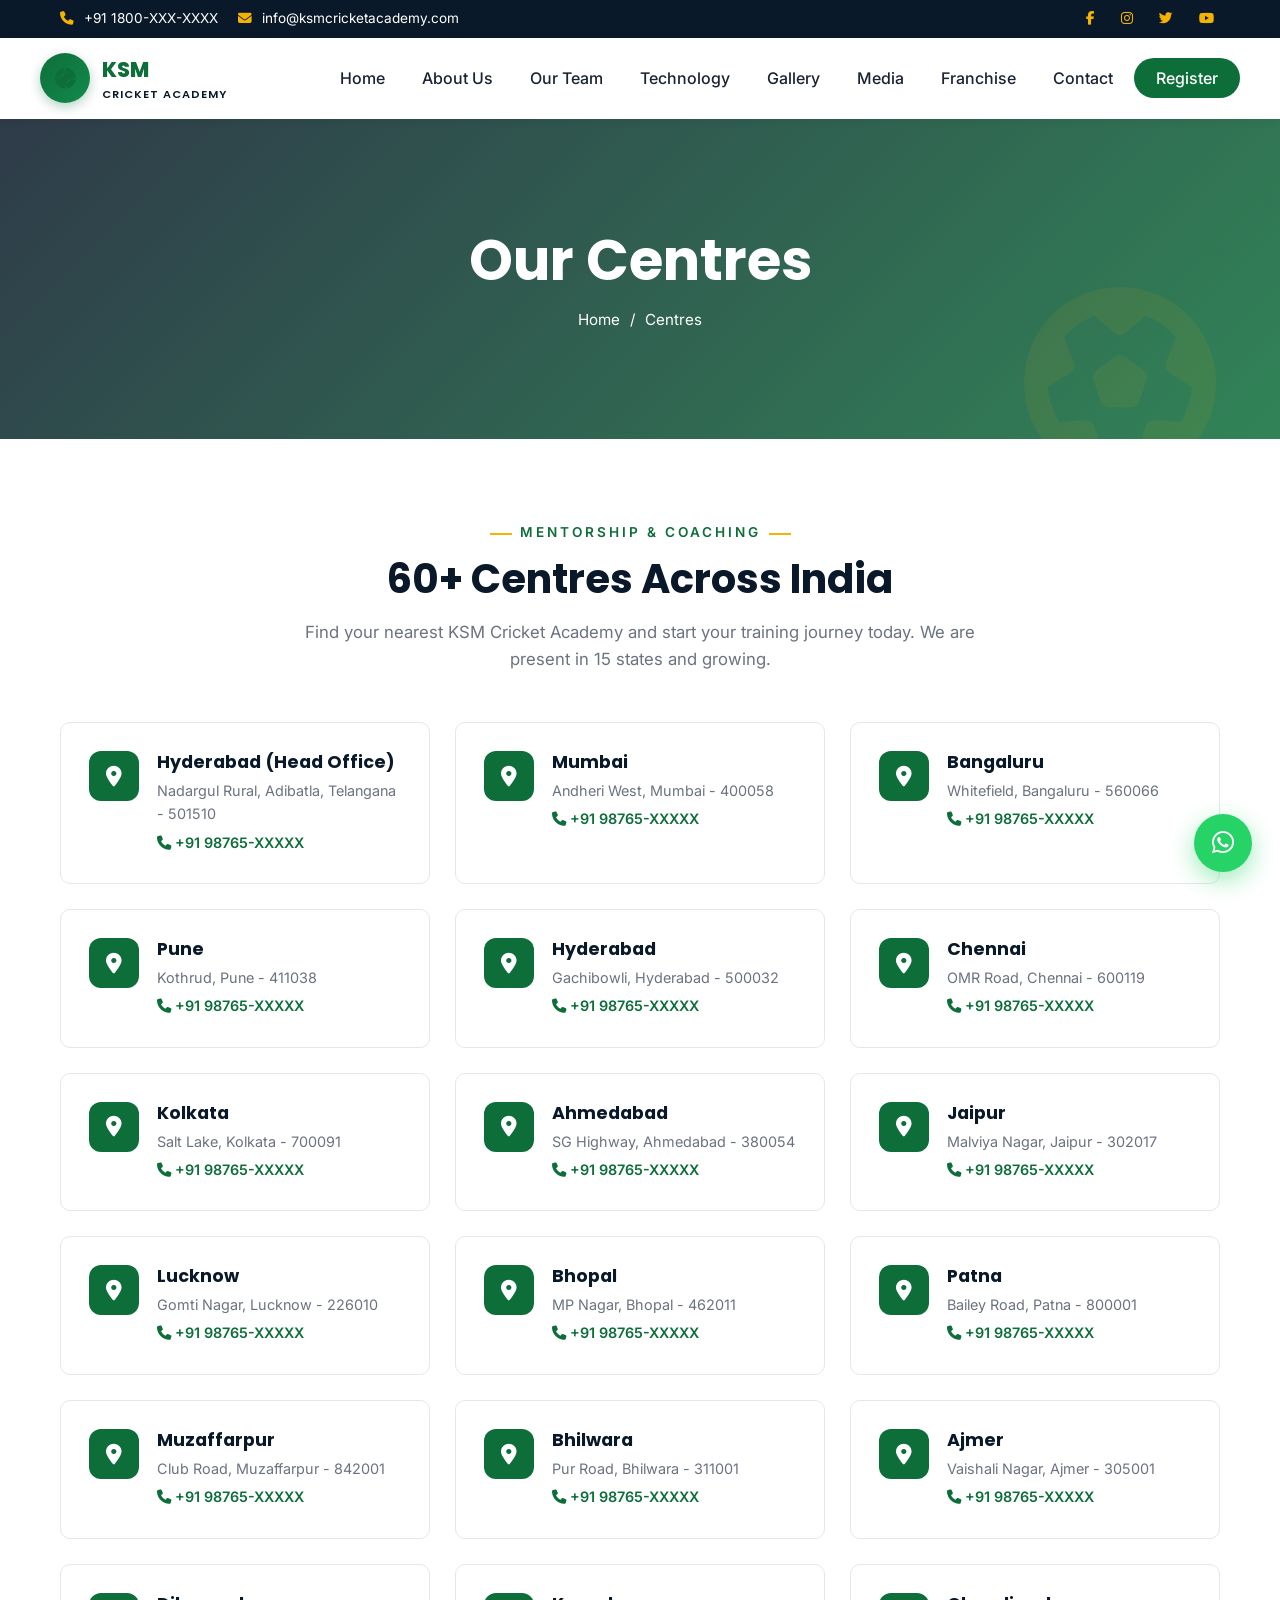
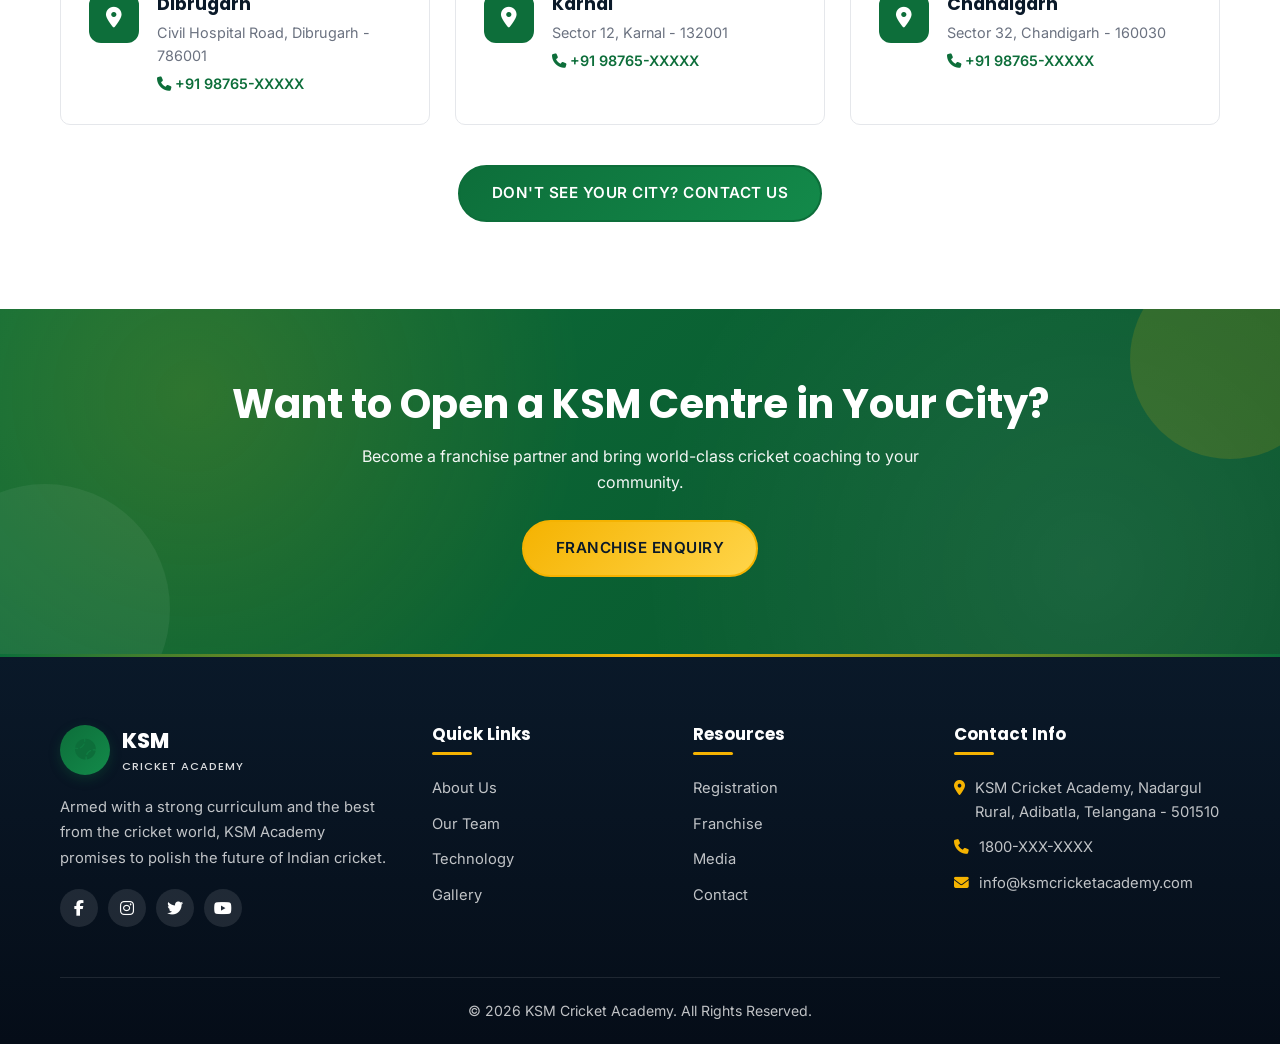
<file: centres.html>
<!DOCTYPE html>
<html lang="en">
<head>
    <meta charset="UTF-8">
    <script>
        (function () {
            var p = location.pathname;
            if (/[^/]+\.html?$/i.test(p)) p = p.slice(0, p.lastIndexOf('/') + 1);
            else if (!p.endsWith('/')) p += '/';
            document.write('<base href="' + p + '">');
        })();
    </script>
    <meta name="viewport" content="width=device-width, initial-scale=1.0">
    <title>Our Centres - KSM Cricket Academy</title>
    <meta name="description" content="Find a KSM Cricket Academy centre near you. 60+ centres across 15 states in India.">
    <link rel="preconnect" href="https://fonts.googleapis.com">
    <link rel="preconnect" href="https://fonts.gstatic.com" crossorigin>
    <link href="https://fonts.googleapis.com/css2?family=Poppins:wght@400;500;600;700;800&family=Inter:wght@400;500;600;700&display=swap" rel="stylesheet">
    <link rel="stylesheet" href="https://cdnjs.cloudflare.com/ajax/libs/font-awesome/6.5.0/css/all.min.css">
    <link rel="stylesheet" href="style.css">
</head>
<body>

    <div class="top-bar">
        <div class="container">
            <div class="top-bar-left">
                <span><i class="fa-solid fa-phone"></i> +91 1800-XXX-XXXX</span>
                <span><i class="fa-solid fa-envelope"></i> info@ksmcricketacademy.com</span>
            </div>
            <div class="top-bar-right">
                <a href="#"><i class="fa-brands fa-facebook-f"></i></a>
                <a href="#"><i class="fa-brands fa-instagram"></i></a>
                <a href="#"><i class="fa-brands fa-twitter"></i></a>
                <a href="#"><i class="fa-brands fa-youtube"></i></a>
            </div>
        </div>
    </div>

    <header class="site-header">
        <div class="container nav-wrapper">
            <a href="index.html" class="logo">
                <span class="logo-icon"><i class="fa-solid fa-baseball"></i></span>
                <span>KSM<small style="color:#0a1929;font-weight:600;display:block;font-size:.7rem;letter-spacing:1px">CRICKET ACADEMY</small></span>
            </a>
            <nav>
                <ul class="nav-menu">
                    <li><a href="index.html">Home</a></li>
                    <li><a href="about.html">About Us</a></li>
                    <li><a href="team.html">Our Team</a></li>
                    <li><a href="technology.html">Technology</a></li>
                    <li><a href="gallery.html">Gallery</a></li>
                    <li><a href="media.html">Media</a></li>
                    <li><a href="franchise.html">Franchise</a></li>
                    <li><a href="contact.html">Contact</a></li>
                    <li><a href="registration.html" class="nav-cta">Register</a></li>
                </ul>
            </nav>
            <button class="menu-toggle" aria-label="Toggle menu"><i class="fa-solid fa-bars"></i></button>
        </div>
    </header>

    <section class="page-banner">
        <div class="container">
            <h1>Our Centres</h1>
            <div class="breadcrumb">
                <a href="index.html">Home</a> <span>/</span> <span>Centres</span>
            </div>
        </div>
    </section>

    <section>
        <div class="container">
            <div class="section-header">
                <span class="eyebrow">Mentorship &amp; Coaching</span>
                <h2>60+ Centres Across India</h2>
                <p>Find your nearest KSM Cricket Academy and start your training journey today. We are present in 15 states and growing.</p>
            </div>

            <div class="centres-grid">
                <div class="centre-card">
                    <div class="centre-icon"><i class="fa-solid fa-location-dot"></i></div>
                    <div>
                        <h3>Hyderabad (Head Office)</h3>
                        <p>Nadargul Rural, Adibatla, Telangana - 501510</p>
                        <span class="centre-phone"><i class="fa-solid fa-phone"></i> +91 98765-XXXXX</span>
                    </div>
                </div>

                <div class="centre-card">
                    <div class="centre-icon"><i class="fa-solid fa-location-dot"></i></div>
                    <div>
                        <h3>Mumbai</h3>
                        <p>Andheri West, Mumbai - 400058</p>
                        <span class="centre-phone"><i class="fa-solid fa-phone"></i> +91 98765-XXXXX</span>
                    </div>
                </div>

                <div class="centre-card">
                    <div class="centre-icon"><i class="fa-solid fa-location-dot"></i></div>
                    <div>
                        <h3>Bangaluru</h3>
                        <p>Whitefield, Bangaluru - 560066</p>
                        <span class="centre-phone"><i class="fa-solid fa-phone"></i> +91 98765-XXXXX</span>
                    </div>
                </div>

                <div class="centre-card">
                    <div class="centre-icon"><i class="fa-solid fa-location-dot"></i></div>
                    <div>
                        <h3>Pune</h3>
                        <p>Kothrud, Pune - 411038</p>
                        <span class="centre-phone"><i class="fa-solid fa-phone"></i> +91 98765-XXXXX</span>
                    </div>
                </div>

                <div class="centre-card">
                    <div class="centre-icon"><i class="fa-solid fa-location-dot"></i></div>
                    <div>
                        <h3>Hyderabad</h3>
                        <p>Gachibowli, Hyderabad - 500032</p>
                        <span class="centre-phone"><i class="fa-solid fa-phone"></i> +91 98765-XXXXX</span>
                    </div>
                </div>

                <div class="centre-card">
                    <div class="centre-icon"><i class="fa-solid fa-location-dot"></i></div>
                    <div>
                        <h3>Chennai</h3>
                        <p>OMR Road, Chennai - 600119</p>
                        <span class="centre-phone"><i class="fa-solid fa-phone"></i> +91 98765-XXXXX</span>
                    </div>
                </div>

                <div class="centre-card">
                    <div class="centre-icon"><i class="fa-solid fa-location-dot"></i></div>
                    <div>
                        <h3>Kolkata</h3>
                        <p>Salt Lake, Kolkata - 700091</p>
                        <span class="centre-phone"><i class="fa-solid fa-phone"></i> +91 98765-XXXXX</span>
                    </div>
                </div>

                <div class="centre-card">
                    <div class="centre-icon"><i class="fa-solid fa-location-dot"></i></div>
                    <div>
                        <h3>Ahmedabad</h3>
                        <p>SG Highway, Ahmedabad - 380054</p>
                        <span class="centre-phone"><i class="fa-solid fa-phone"></i> +91 98765-XXXXX</span>
                    </div>
                </div>

                <div class="centre-card">
                    <div class="centre-icon"><i class="fa-solid fa-location-dot"></i></div>
                    <div>
                        <h3>Jaipur</h3>
                        <p>Malviya Nagar, Jaipur - 302017</p>
                        <span class="centre-phone"><i class="fa-solid fa-phone"></i> +91 98765-XXXXX</span>
                    </div>
                </div>

                <div class="centre-card">
                    <div class="centre-icon"><i class="fa-solid fa-location-dot"></i></div>
                    <div>
                        <h3>Lucknow</h3>
                        <p>Gomti Nagar, Lucknow - 226010</p>
                        <span class="centre-phone"><i class="fa-solid fa-phone"></i> +91 98765-XXXXX</span>
                    </div>
                </div>

                <div class="centre-card">
                    <div class="centre-icon"><i class="fa-solid fa-location-dot"></i></div>
                    <div>
                        <h3>Bhopal</h3>
                        <p>MP Nagar, Bhopal - 462011</p>
                        <span class="centre-phone"><i class="fa-solid fa-phone"></i> +91 98765-XXXXX</span>
                    </div>
                </div>

                <div class="centre-card">
                    <div class="centre-icon"><i class="fa-solid fa-location-dot"></i></div>
                    <div>
                        <h3>Patna</h3>
                        <p>Bailey Road, Patna - 800001</p>
                        <span class="centre-phone"><i class="fa-solid fa-phone"></i> +91 98765-XXXXX</span>
                    </div>
                </div>

                <div class="centre-card">
                    <div class="centre-icon"><i class="fa-solid fa-location-dot"></i></div>
                    <div>
                        <h3>Muzaffarpur</h3>
                        <p>Club Road, Muzaffarpur - 842001</p>
                        <span class="centre-phone"><i class="fa-solid fa-phone"></i> +91 98765-XXXXX</span>
                    </div>
                </div>

                <div class="centre-card">
                    <div class="centre-icon"><i class="fa-solid fa-location-dot"></i></div>
                    <div>
                        <h3>Bhilwara</h3>
                        <p>Pur Road, Bhilwara - 311001</p>
                        <span class="centre-phone"><i class="fa-solid fa-phone"></i> +91 98765-XXXXX</span>
                    </div>
                </div>

                <div class="centre-card">
                    <div class="centre-icon"><i class="fa-solid fa-location-dot"></i></div>
                    <div>
                        <h3>Ajmer</h3>
                        <p>Vaishali Nagar, Ajmer - 305001</p>
                        <span class="centre-phone"><i class="fa-solid fa-phone"></i> +91 98765-XXXXX</span>
                    </div>
                </div>

                <div class="centre-card">
                    <div class="centre-icon"><i class="fa-solid fa-location-dot"></i></div>
                    <div>
                        <h3>Dibrugarh</h3>
                        <p>Civil Hospital Road, Dibrugarh - 786001</p>
                        <span class="centre-phone"><i class="fa-solid fa-phone"></i> +91 98765-XXXXX</span>
                    </div>
                </div>

                <div class="centre-card">
                    <div class="centre-icon"><i class="fa-solid fa-location-dot"></i></div>
                    <div>
                        <h3>Karnal</h3>
                        <p>Sector 12, Karnal - 132001</p>
                        <span class="centre-phone"><i class="fa-solid fa-phone"></i> +91 98765-XXXXX</span>
                    </div>
                </div>

                <div class="centre-card">
                    <div class="centre-icon"><i class="fa-solid fa-location-dot"></i></div>
                    <div>
                        <h3>Chandigarh</h3>
                        <p>Sector 32, Chandigarh - 160030</p>
                        <span class="centre-phone"><i class="fa-solid fa-phone"></i> +91 98765-XXXXX</span>
                    </div>
                </div>
            </div>

            <div class="text-center" style="margin-top:40px">
                <a href="contact.html" class="btn btn-primary">Don't see your city? Contact Us</a>
            </div>
        </div>
    </section>

    <section class="cta-section">
        <div class="container">
            <h2>Want to Open a KSM Centre in Your City?</h2>
            <p>Become a franchise partner and bring world-class cricket coaching to your community.</p>
            <a href="franchise.html" class="btn btn-accent">Franchise Enquiry</a>
        </div>
    </section>

    <footer class="site-footer">
        <div class="container">
            <div class="footer-grid">
                <div class="footer-col footer-about">
                    <a href="index.html" class="logo" style="color:#fff;margin-bottom:20px">
                        <span class="logo-icon"><i class="fa-solid fa-baseball"></i></span>
                        <span style="color:#fff">KSM<small style="color:#fff;font-weight:500;display:block;font-size:.7rem;letter-spacing:1px;opacity:.85">CRICKET ACADEMY</small></span>
                    </a>
                    <p>Armed with a strong curriculum and the best from the cricket world, KSM Academy promises to polish the future of Indian cricket.</p>
                    <div class="footer-social">
                        <a href="#"><i class="fa-brands fa-facebook-f"></i></a>
                        <a href="#"><i class="fa-brands fa-instagram"></i></a>
                        <a href="#"><i class="fa-brands fa-twitter"></i></a>
                        <a href="#"><i class="fa-brands fa-youtube"></i></a>
                    </div>
                </div>
                <div class="footer-col">
                    <h4>Quick Links</h4>
                    <ul class="footer-links">
                        <li><a href="about.html">About Us</a></li>
                        <li><a href="team.html">Our Team</a></li>
                        <li><a href="technology.html">Technology</a></li>
                        <li><a href="gallery.html">Gallery</a></li>
                    </ul>
                </div>
                <div class="footer-col">
                    <h4>Resources</h4>
                    <ul class="footer-links">
                        <li><a href="registration.html">Registration</a></li>
                        <li><a href="franchise.html">Franchise</a></li>
                        <li><a href="media.html">Media</a></li>
                        <li><a href="contact.html">Contact</a></li>
                    </ul>
                </div>
                <div class="footer-col">
                    <h4>Contact Info</h4>
                    <ul class="footer-contact">
                        <li><i class="fa-solid fa-location-dot"></i> KSM Cricket Academy, Nadargul Rural, Adibatla, Telangana - 501510</li>
                        <li><i class="fa-solid fa-phone"></i> 1800-XXX-XXXX</li>
                        <li><i class="fa-solid fa-envelope"></i> info@ksmcricketacademy.com</li>
                    </ul>
                </div>
            </div>
            <div class="footer-bottom">&copy; <span id="current-year">2026</span> KSM Cricket Academy. All Rights Reserved.</div>
        </div>
    </footer>

    <a href="https://wa.me/911800XXXXXXX" class="whatsapp-float" target="_blank" aria-label="WhatsApp">
        <i class="fa-brands fa-whatsapp"></i>
    </a>

    <script src="main.js"></script>
</body>
</html>
</file>
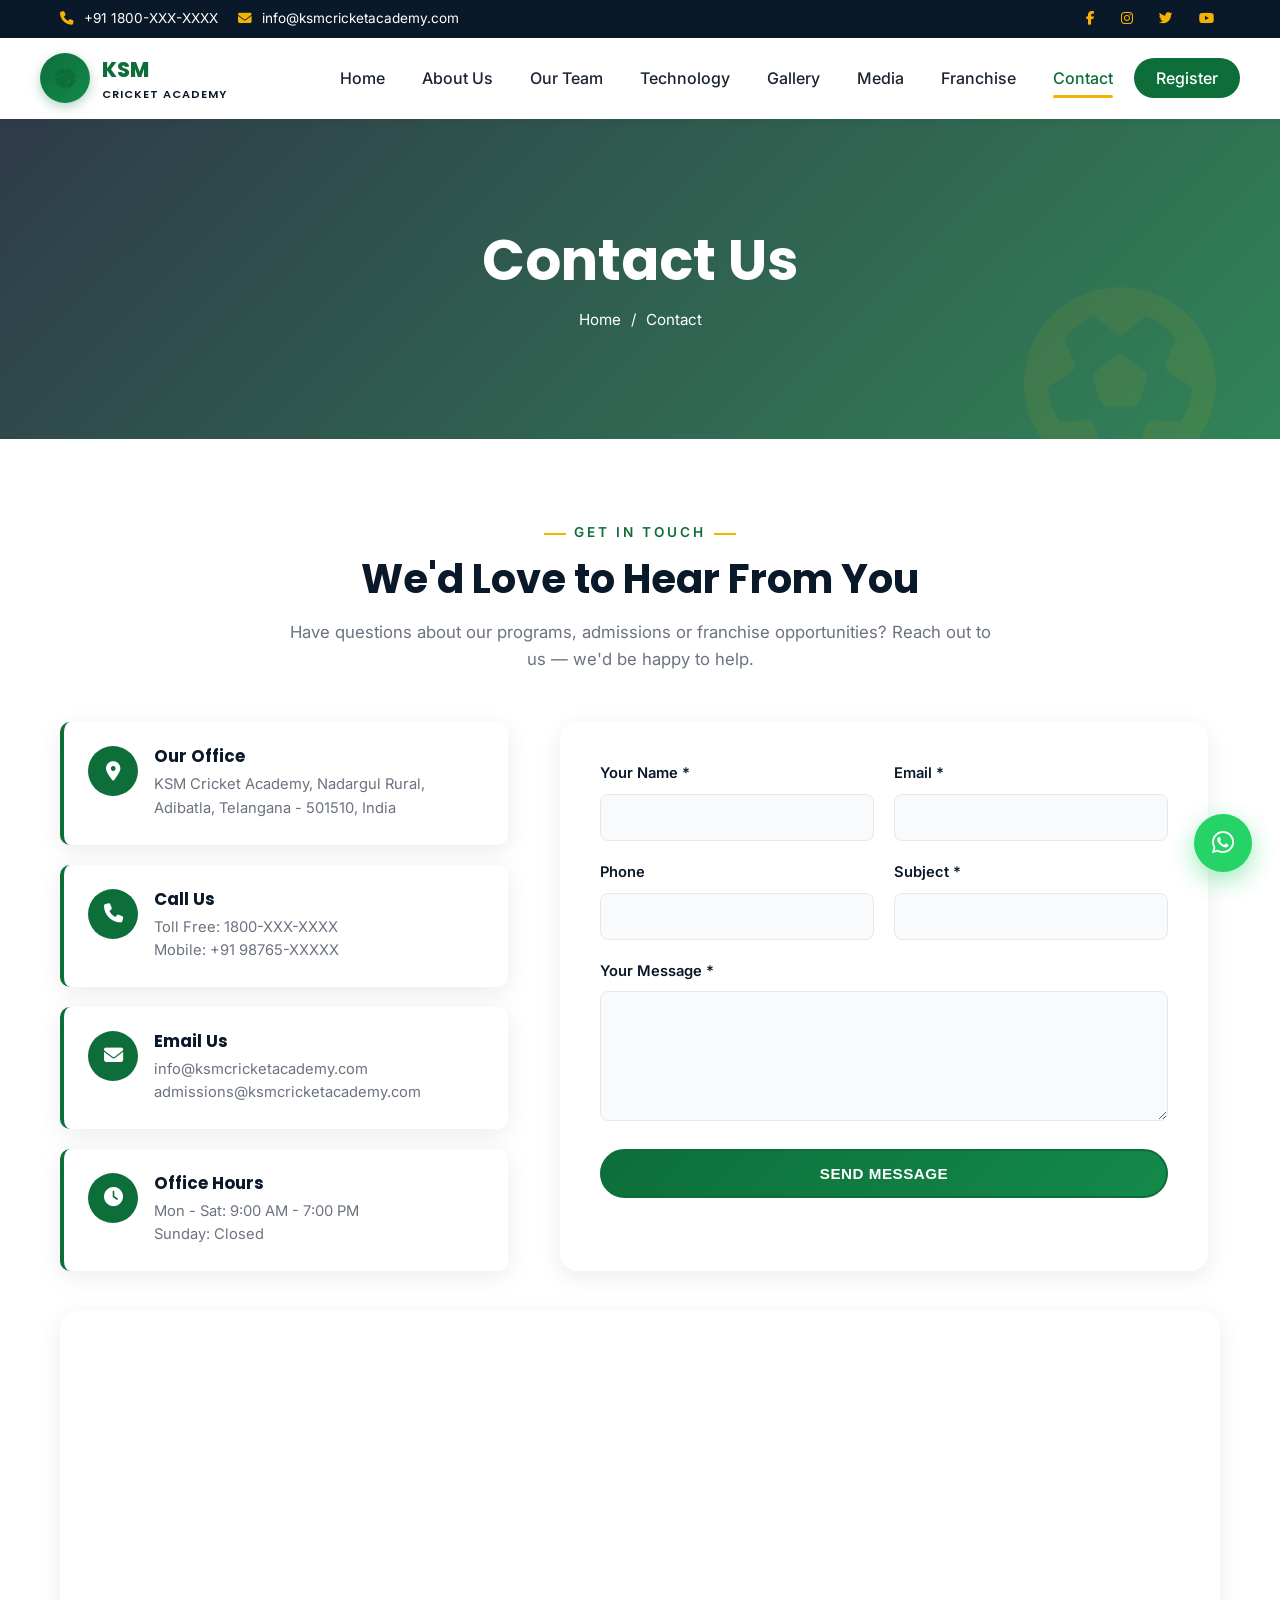
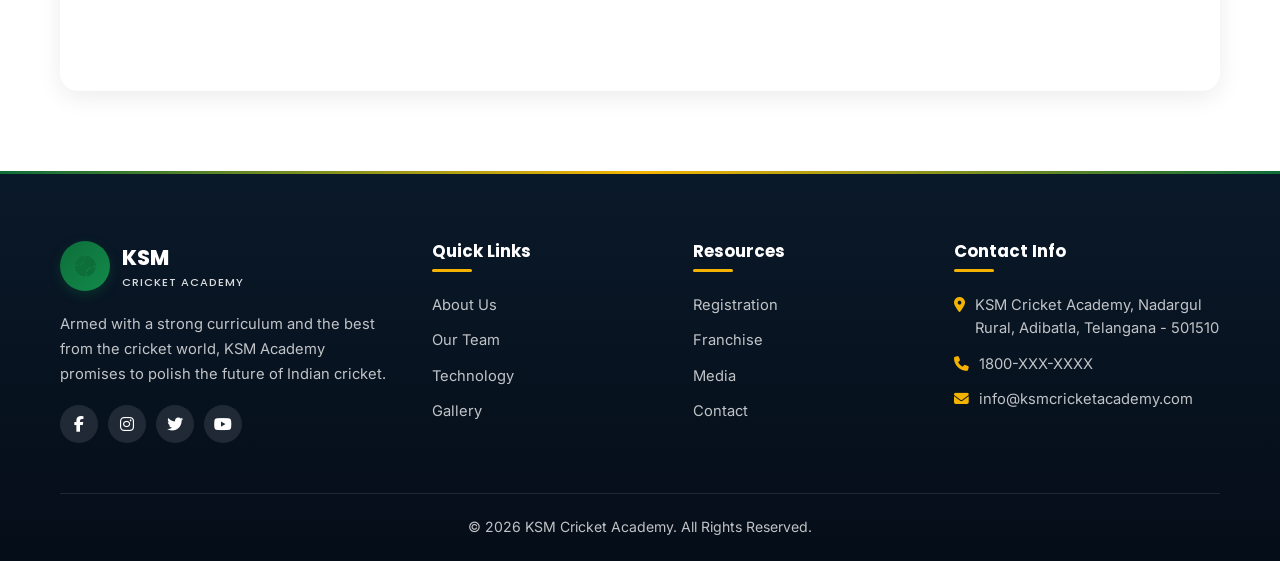
<file: contact.html>
<!DOCTYPE html>
<html lang="en">
<head>
    <meta charset="UTF-8">
    <script>
        (function () {
            var p = location.pathname;
            if (/[^/]+\.html?$/i.test(p)) p = p.slice(0, p.lastIndexOf('/') + 1);
            else if (!p.endsWith('/')) p += '/';
            document.write('<base href="' + p + '">');
        })();
    </script>
    <meta name="viewport" content="width=device-width, initial-scale=1.0">
    <title>Contact Us - KSM Cricket Academy</title>
    <meta name="description" content="Get in touch with KSM Cricket Academy. Find our address, phone numbers and contact form.">
    <link rel="preconnect" href="https://fonts.googleapis.com">
    <link rel="preconnect" href="https://fonts.gstatic.com" crossorigin>
    <link href="https://fonts.googleapis.com/css2?family=Poppins:wght@400;500;600;700;800&family=Inter:wght@400;500;600;700&display=swap" rel="stylesheet">
    <link rel="stylesheet" href="https://cdnjs.cloudflare.com/ajax/libs/font-awesome/6.5.0/css/all.min.css">
    <link rel="stylesheet" href="style.css">
</head>
<body>

    <div class="top-bar">
        <div class="container">
            <div class="top-bar-left">
                <span><i class="fa-solid fa-phone"></i> +91 1800-XXX-XXXX</span>
                <span><i class="fa-solid fa-envelope"></i> info@ksmcricketacademy.com</span>
            </div>
            <div class="top-bar-right">
                <a href="#"><i class="fa-brands fa-facebook-f"></i></a>
                <a href="#"><i class="fa-brands fa-instagram"></i></a>
                <a href="#"><i class="fa-brands fa-twitter"></i></a>
                <a href="#"><i class="fa-brands fa-youtube"></i></a>
            </div>
        </div>
    </div>

    <header class="site-header">
        <div class="container nav-wrapper">
            <a href="index.html" class="logo">
                <span class="logo-icon"><i class="fa-solid fa-baseball"></i></span>
                <span>KSM<small style="color:#0a1929;font-weight:600;display:block;font-size:.7rem;letter-spacing:1px">CRICKET ACADEMY</small></span>
            </a>
            <nav>
                <ul class="nav-menu">
                    <li><a href="index.html">Home</a></li>
                    <li><a href="about.html">About Us</a></li>
                    <li><a href="team.html">Our Team</a></li>
                    <li><a href="technology.html">Technology</a></li>
                    <li><a href="gallery.html">Gallery</a></li>
                    <li><a href="media.html">Media</a></li>
                    <li><a href="franchise.html">Franchise</a></li>
                    <li><a href="contact.html" class="active">Contact</a></li>
                    <li><a href="registration.html" class="nav-cta">Register</a></li>
                </ul>
            </nav>
            <button class="menu-toggle" aria-label="Toggle menu"><i class="fa-solid fa-bars"></i></button>
        </div>
    </header>

    <section class="page-banner">
        <div class="container">
            <h1>Contact Us</h1>
            <div class="breadcrumb">
                <a href="index.html">Home</a> <span>/</span> <span>Contact</span>
            </div>
        </div>
    </section>

    <section>
        <div class="container">
            <div class="section-header">
                <span class="eyebrow">Get in Touch</span>
                <h2>We'd Love to Hear From You</h2>
                <p>Have questions about our programs, admissions or franchise opportunities? Reach out to us — we'd be happy to help.</p>
            </div>

            <div class="contact-grid">
                <div class="contact-info">
                    <div class="contact-info-item">
                        <div class="contact-info-icon"><i class="fa-solid fa-location-dot"></i></div>
                        <div>
                            <h4>Our Office</h4>
                            <p>KSM Cricket Academy, Nadargul Rural, Adibatla, Telangana - 501510, India</p>
                        </div>
                    </div>

                    <div class="contact-info-item">
                        <div class="contact-info-icon"><i class="fa-solid fa-phone"></i></div>
                        <div>
                            <h4>Call Us</h4>
                            <p>Toll Free: 1800-XXX-XXXX<br>Mobile: +91 98765-XXXXX</p>
                        </div>
                    </div>

                    <div class="contact-info-item">
                        <div class="contact-info-icon"><i class="fa-solid fa-envelope"></i></div>
                        <div>
                            <h4>Email Us</h4>
                            <p>info@ksmcricketacademy.com<br>admissions@ksmcricketacademy.com</p>
                        </div>
                    </div>

                    <div class="contact-info-item">
                        <div class="contact-info-icon"><i class="fa-solid fa-clock"></i></div>
                        <div>
                            <h4>Office Hours</h4>
                            <p>Mon - Sat: 9:00 AM - 7:00 PM<br>Sunday: Closed</p>
                        </div>
                    </div>
                </div>

                <div class="form-card" style="max-width:none">
                    <form data-demo>
                        <div class="form-row">
                            <div class="form-group">
                                <label for="cname">Your Name *</label>
                                <input type="text" id="cname" name="cname" required>
                            </div>
                            <div class="form-group">
                                <label for="cemail">Email *</label>
                                <input type="email" id="cemail" name="cemail" required>
                            </div>
                        </div>
                        <div class="form-row">
                            <div class="form-group">
                                <label for="cphone">Phone</label>
                                <input type="tel" id="cphone" name="cphone">
                            </div>
                            <div class="form-group">
                                <label for="csubject">Subject *</label>
                                <input type="text" id="csubject" name="csubject" required>
                            </div>
                        </div>
                        <div class="form-group">
                            <label for="cmessage">Your Message *</label>
                            <textarea id="cmessage" name="cmessage" required></textarea>
                        </div>
                        <button type="submit" class="btn btn-primary" style="width:100%">Send Message</button>
                    </form>
                </div>
            </div>

            <div class="map-wrapper">
                <iframe src="https://maps.google.com/maps?q=KSM+Cricket+Ground+and+Academy,+Nadargul+Rural,+Adibatla,+Telangana+501510&hl=en&z=16&output=embed" allowfullscreen="" loading="lazy" referrerpolicy="no-referrer-when-downgrade"></iframe>
            </div>
        </div>
    </section>

    <footer class="site-footer">
        <div class="container">
            <div class="footer-grid">
                <div class="footer-col footer-about">
                    <a href="index.html" class="logo" style="color:#fff;margin-bottom:20px">
                        <span class="logo-icon"><i class="fa-solid fa-baseball"></i></span>
                        <span style="color:#fff">KSM<small style="color:#fff;font-weight:500;display:block;font-size:.7rem;letter-spacing:1px;opacity:.85">CRICKET ACADEMY</small></span>
                    </a>
                    <p>Armed with a strong curriculum and the best from the cricket world, KSM Academy promises to polish the future of Indian cricket.</p>
                    <div class="footer-social">
                        <a href="#"><i class="fa-brands fa-facebook-f"></i></a>
                        <a href="#"><i class="fa-brands fa-instagram"></i></a>
                        <a href="#"><i class="fa-brands fa-twitter"></i></a>
                        <a href="#"><i class="fa-brands fa-youtube"></i></a>
                    </div>
                </div>
                <div class="footer-col">
                    <h4>Quick Links</h4>
                    <ul class="footer-links">
                        <li><a href="about.html">About Us</a></li>
                        <li><a href="team.html">Our Team</a></li>
                        <li><a href="technology.html">Technology</a></li>
                        <li><a href="gallery.html">Gallery</a></li>
                    </ul>
                </div>
                <div class="footer-col">
                    <h4>Resources</h4>
                    <ul class="footer-links">
                        <li><a href="registration.html">Registration</a></li>
                        <li><a href="franchise.html">Franchise</a></li>
                        <li><a href="media.html">Media</a></li>
                        <li><a href="contact.html">Contact</a></li>
                    </ul>
                </div>
                <div class="footer-col">
                    <h4>Contact Info</h4>
                    <ul class="footer-contact">
                        <li><i class="fa-solid fa-location-dot"></i> KSM Cricket Academy, Nadargul Rural, Adibatla, Telangana - 501510</li>
                        <li><i class="fa-solid fa-phone"></i> 1800-XXX-XXXX</li>
                        <li><i class="fa-solid fa-envelope"></i> info@ksmcricketacademy.com</li>
                    </ul>
                </div>
            </div>
            <div class="footer-bottom">&copy; <span id="current-year">2026</span> KSM Cricket Academy. All Rights Reserved.</div>
        </div>
    </footer>

    <a href="https://wa.me/911800XXXXXXX" class="whatsapp-float" target="_blank" aria-label="WhatsApp">
        <i class="fa-brands fa-whatsapp"></i>
    </a>

    <script src="main.js"></script>
</body>
</html>
</file>
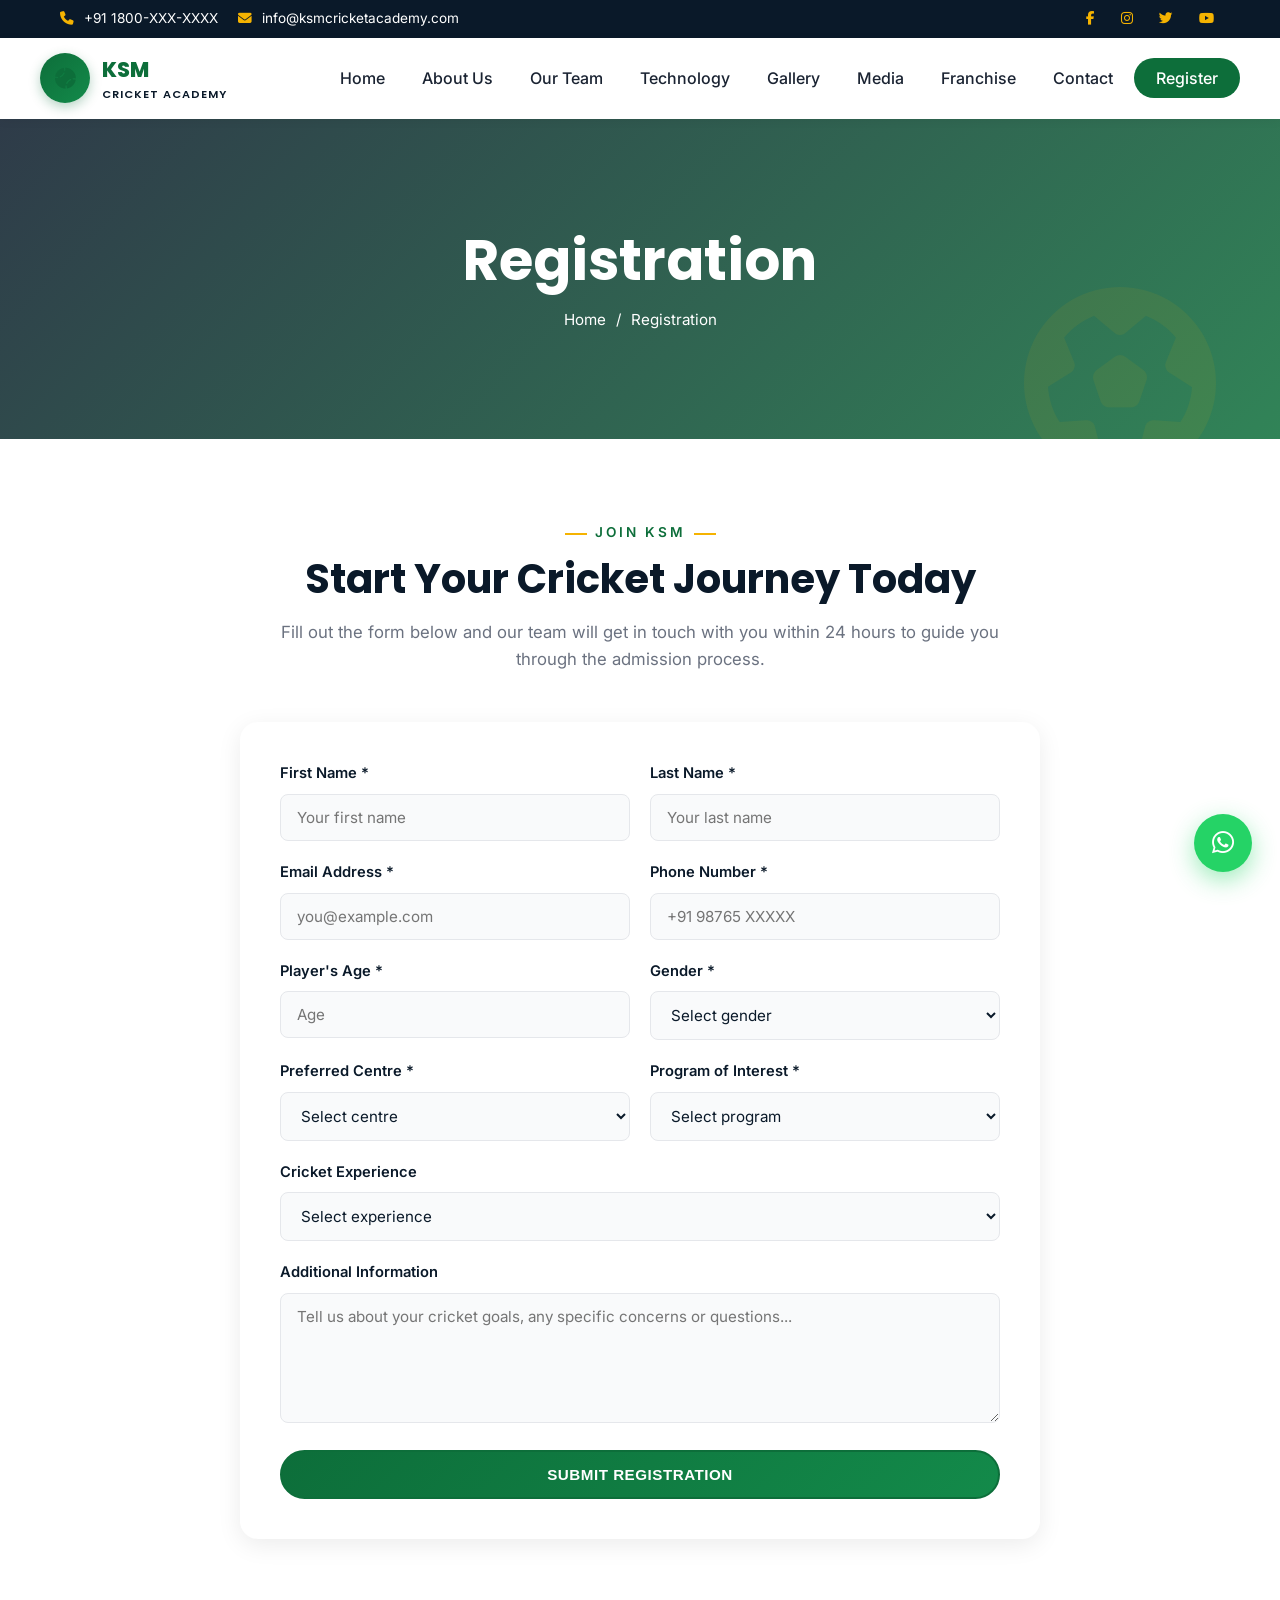
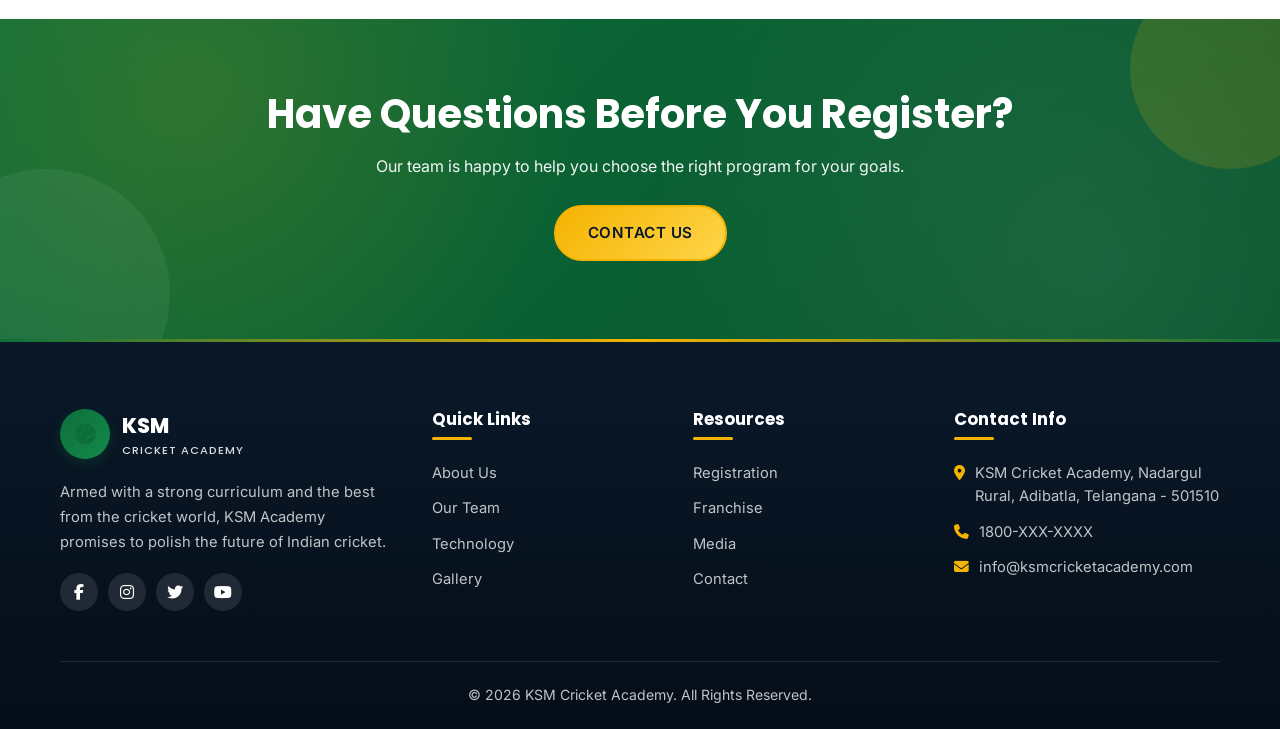
<file: registration.html>
<!DOCTYPE html>
<html lang="en">
<head>
    <meta charset="UTF-8">
    <script>
        (function () {
            var p = location.pathname;
            if (/[^/]+\.html?$/i.test(p)) p = p.slice(0, p.lastIndexOf('/') + 1);
            else if (!p.endsWith('/')) p += '/';
            document.write('<base href="' + p + '">');
        })();
    </script>
    <meta name="viewport" content="width=device-width, initial-scale=1.0">
    <title>Registration - KSM Cricket Academy</title>
    <meta name="description" content="Register at KSM Cricket Academy and start your professional cricket training journey today.">
    <link rel="preconnect" href="https://fonts.googleapis.com">
    <link rel="preconnect" href="https://fonts.gstatic.com" crossorigin>
    <link href="https://fonts.googleapis.com/css2?family=Poppins:wght@400;500;600;700;800&family=Inter:wght@400;500;600;700&display=swap" rel="stylesheet">
    <link rel="stylesheet" href="https://cdnjs.cloudflare.com/ajax/libs/font-awesome/6.5.0/css/all.min.css">
    <link rel="stylesheet" href="style.css">
</head>
<body>

    <div class="top-bar">
        <div class="container">
            <div class="top-bar-left">
                <span><i class="fa-solid fa-phone"></i> +91 1800-XXX-XXXX</span>
                <span><i class="fa-solid fa-envelope"></i> info@ksmcricketacademy.com</span>
            </div>
            <div class="top-bar-right">
                <a href="#"><i class="fa-brands fa-facebook-f"></i></a>
                <a href="#"><i class="fa-brands fa-instagram"></i></a>
                <a href="#"><i class="fa-brands fa-twitter"></i></a>
                <a href="#"><i class="fa-brands fa-youtube"></i></a>
            </div>
        </div>
    </div>

    <header class="site-header">
        <div class="container nav-wrapper">
            <a href="index.html" class="logo">
                <span class="logo-icon"><i class="fa-solid fa-baseball"></i></span>
                <span>KSM<small style="color:#0a1929;font-weight:600;display:block;font-size:.7rem;letter-spacing:1px">CRICKET ACADEMY</small></span>
            </a>
            <nav>
                <ul class="nav-menu">
                    <li><a href="index.html">Home</a></li>
                    <li><a href="about.html">About Us</a></li>
                    <li><a href="team.html">Our Team</a></li>
                    <li><a href="technology.html">Technology</a></li>
                    <li><a href="gallery.html">Gallery</a></li>
                    <li><a href="media.html">Media</a></li>
                    <li><a href="franchise.html">Franchise</a></li>
                    <li><a href="contact.html">Contact</a></li>
                    <li><a href="registration.html" class="nav-cta">Register</a></li>
                </ul>
            </nav>
            <button class="menu-toggle" aria-label="Toggle menu"><i class="fa-solid fa-bars"></i></button>
        </div>
    </header>

    <section class="page-banner">
        <div class="container">
            <h1>Registration</h1>
            <div class="breadcrumb">
                <a href="index.html">Home</a> <span>/</span> <span>Registration</span>
            </div>
        </div>
    </section>

    <section>
        <div class="container">
            <div class="section-header">
                <span class="eyebrow">Join KSM</span>
                <h2>Start Your Cricket Journey Today</h2>
                <p>Fill out the form below and our team will get in touch with you within 24 hours to guide you through the admission process.</p>
            </div>

            <div class="form-card">
                <form data-demo>
                    <div class="form-row">
                        <div class="form-group">
                            <label for="firstName">First Name *</label>
                            <input type="text" id="firstName" name="firstName" placeholder="Your first name" required>
                        </div>
                        <div class="form-group">
                            <label for="lastName">Last Name *</label>
                            <input type="text" id="lastName" name="lastName" placeholder="Your last name" required>
                        </div>
                    </div>

                    <div class="form-row">
                        <div class="form-group">
                            <label for="email">Email Address *</label>
                            <input type="email" id="email" name="email" placeholder="you@example.com" required>
                        </div>
                        <div class="form-group">
                            <label for="phone">Phone Number *</label>
                            <input type="tel" id="phone" name="phone" placeholder="+91 98765 XXXXX" required>
                        </div>
                    </div>

                    <div class="form-row">
                        <div class="form-group">
                            <label for="age">Player's Age *</label>
                            <input type="number" id="age" name="age" min="5" max="25" placeholder="Age" required>
                        </div>
                        <div class="form-group">
                            <label for="gender">Gender *</label>
                            <select id="gender" name="gender" required>
                                <option value="">Select gender</option>
                                <option value="male">Male</option>
                                <option value="female">Female</option>
                                <option value="other">Other</option>
                            </select>
                        </div>
                    </div>

                    <div class="form-row">
                        <div class="form-group">
                            <label for="centre">Preferred Centre *</label>
                            <select id="centre" name="centre" required>
                                <option value="">Select centre</option>
                                <option>Delhi</option>
                                <option>Mumbai</option>
                                <option>Bangaluru</option>
                                <option>Pune</option>
                                <option>Hyderabad</option>
                                <option>Chennai</option>
                                <option>Kolkata</option>
                                <option>Ahmedabad</option>
                                <option>Jaipur</option>
                                <option>Lucknow</option>
                                <option>Bhopal</option>
                                <option>Patna</option>
                                <option>Other</option>
                            </select>
                        </div>
                        <div class="form-group">
                            <label for="program">Program of Interest *</label>
                            <select id="program" name="program" required>
                                <option value="">Select program</option>
                                <option>Junior Coaching (5-12 yrs)</option>
                                <option>Sub-Junior (13-15 yrs)</option>
                                <option>Senior Coaching (16-19 yrs)</option>
                                <option>Advanced / Pro Program</option>
                                <option>Summer Camp</option>
                                <option>Scholarship Program</option>
                            </select>
                        </div>
                    </div>

                    <div class="form-group">
                        <label for="experience">Cricket Experience</label>
                        <select id="experience" name="experience">
                            <option value="">Select experience</option>
                            <option>Beginner</option>
                            <option>Some School Cricket</option>
                            <option>Club Level</option>
                            <option>District Level</option>
                            <option>State Level</option>
                        </select>
                    </div>

                    <div class="form-group">
                        <label for="message">Additional Information</label>
                        <textarea id="message" name="message" placeholder="Tell us about your cricket goals, any specific concerns or questions..."></textarea>
                    </div>

                    <button type="submit" class="btn btn-primary" style="width:100%">Submit Registration</button>
                </form>
            </div>
        </div>
    </section>

    <section class="cta-section">
        <div class="container">
            <h2>Have Questions Before You Register?</h2>
            <p>Our team is happy to help you choose the right program for your goals.</p>
            <a href="contact.html" class="btn btn-accent">Contact Us</a>
        </div>
    </section>

    <footer class="site-footer">
        <div class="container">
            <div class="footer-grid">
                <div class="footer-col footer-about">
                    <a href="index.html" class="logo" style="color:#fff;margin-bottom:20px">
                        <span class="logo-icon"><i class="fa-solid fa-baseball"></i></span>
                        <span style="color:#fff">KSM<small style="color:#fff;font-weight:500;display:block;font-size:.7rem;letter-spacing:1px;opacity:.85">CRICKET ACADEMY</small></span>
                    </a>
                    <p>Armed with a strong curriculum and the best from the cricket world, KSM Academy promises to polish the future of Indian cricket.</p>
                    <div class="footer-social">
                        <a href="#"><i class="fa-brands fa-facebook-f"></i></a>
                        <a href="#"><i class="fa-brands fa-instagram"></i></a>
                        <a href="#"><i class="fa-brands fa-twitter"></i></a>
                        <a href="#"><i class="fa-brands fa-youtube"></i></a>
                    </div>
                </div>
                <div class="footer-col">
                    <h4>Quick Links</h4>
                    <ul class="footer-links">
                        <li><a href="about.html">About Us</a></li>
                        <li><a href="team.html">Our Team</a></li>
                        <li><a href="technology.html">Technology</a></li>
                        <li><a href="gallery.html">Gallery</a></li>
                    </ul>
                </div>
                <div class="footer-col">
                    <h4>Resources</h4>
                    <ul class="footer-links">
                        <li><a href="registration.html">Registration</a></li>
                        <li><a href="franchise.html">Franchise</a></li>
                        <li><a href="media.html">Media</a></li>
                        <li><a href="contact.html">Contact</a></li>
                    </ul>
                </div>
                <div class="footer-col">
                    <h4>Contact Info</h4>
                    <ul class="footer-contact">
                        <li><i class="fa-solid fa-location-dot"></i> KSM Cricket Academy, Nadargul Rural, Adibatla, Telangana - 501510</li>
                        <li><i class="fa-solid fa-phone"></i> 1800-XXX-XXXX</li>
                        <li><i class="fa-solid fa-envelope"></i> info@ksmcricketacademy.com</li>
                    </ul>
                </div>
            </div>
            <div class="footer-bottom">&copy; <span id="current-year">2026</span> KSM Cricket Academy. All Rights Reserved.</div>
        </div>
    </footer>

    <a href="https://wa.me/911800XXXXXXX" class="whatsapp-float" target="_blank" aria-label="WhatsApp">
        <i class="fa-brands fa-whatsapp"></i>
    </a>

    <script src="main.js"></script>
</body>
</html>
</file>
<file: style.css>
/* =========================================================
   KSM Cricket Academy - Stylesheet
   Pure HTML/CSS responsive design
   ========================================================= */

/* ---------- Reset & Base ---------- */
*,
*::before,
*::after {
    box-sizing: border-box;
    margin: 0;
    padding: 0;
}

:root {
    --primary: #0d6e3a;          /* Cricket Green */
    --primary-dark: #07532b;
    --primary-light: #138a4a;
    --accent: #f5b301;           /* Gold */
    --accent-dark: #d99a00;
    --dark: #0a1929;
    --dark-2: #1a2332;
    --gray: #6b7280;
    --light-gray: #f5f7fa;
    --white: #ffffff;
    --border: #e5e7eb;
    --shadow: 0 6px 24px rgba(0, 0, 0, 0.08);
    --shadow-lg: 0 20px 50px rgba(0, 0, 0, 0.15);
    --radius: 10px;
    --radius-lg: 18px;
    --transition: all 0.3s ease;

    --font-heading: 'Poppins', 'Segoe UI', sans-serif;
    --font-body: 'Inter', 'Segoe UI', sans-serif;
}

html {
    scroll-behavior: smooth;
}

body {
    font-family: var(--font-body);
    font-size: 16px;
    line-height: 1.6;
    color: var(--dark-2);
    background-color: var(--white);
    overflow-x: hidden;
}

img {
    max-width: 100%;
    height: auto;
    display: block;
}

a {
    color: inherit;
    text-decoration: none;
    transition: var(--transition);
}

ul {
    list-style: none;
}

h1, h2, h3, h4, h5, h6 {
    font-family: var(--font-heading);
    font-weight: 700;
    line-height: 1.25;
    color: var(--dark);
}

h1 { font-size: clamp(2rem, 5vw, 3.5rem); }
h2 { font-size: clamp(1.75rem, 4vw, 2.5rem); }
h3 { font-size: clamp(1.35rem, 3vw, 1.75rem); }

/* ---------- Layout Helpers ---------- */
.container {
    width: 100%;
    max-width: 1200px;
    margin: 0 auto;
    padding: 0 20px;
}

section {
    padding: 80px 0;
}

.section-header {
    text-align: center;
    max-width: 720px;
    margin: 0 auto 50px;
}

.section-header .eyebrow {
    display: inline-block;
    color: var(--primary);
    font-weight: 600;
    letter-spacing: 3px;
    font-size: 0.85rem;
    text-transform: uppercase;
    margin-bottom: 10px;
}

.section-header h2 {
    margin-bottom: 15px;
}

.section-header p {
    color: var(--gray);
    font-size: 1.05rem;
}

.text-center { text-align: center; }

/* ---------- Buttons ---------- */
.btn {
    display: inline-block;
    padding: 14px 32px;
    border-radius: 50px;
    font-weight: 600;
    font-size: 0.95rem;
    letter-spacing: 0.5px;
    text-transform: uppercase;
    cursor: pointer;
    border: 2px solid transparent;
    transition: var(--transition);
}

.btn-primary {
    background: var(--primary);
    color: var(--white);
    border-color: var(--primary);
}

.btn-primary:hover {
    background: var(--primary-dark);
    border-color: var(--primary-dark);
    transform: translateY(-2px);
    box-shadow: 0 10px 25px rgba(13, 110, 58, 0.3);
}

.btn-accent {
    background: var(--accent);
    color: var(--dark);
    border-color: var(--accent);
}

.btn-accent:hover {
    background: var(--accent-dark);
    border-color: var(--accent-dark);
    transform: translateY(-2px);
    box-shadow: 0 10px 25px rgba(245, 179, 1, 0.4);
}

.btn-outline {
    background: transparent;
    color: var(--white);
    border-color: var(--white);
}

.btn-outline:hover {
    background: var(--white);
    color: var(--primary);
}

/* ---------- Top Bar ---------- */
.top-bar {
    background: var(--dark);
    color: var(--white);
    padding: 8px 0;
    font-size: 0.85rem;
}

.top-bar .container {
    display: flex;
    justify-content: space-between;
    align-items: center;
    flex-wrap: wrap;
    gap: 10px;
}

.top-bar a:hover { color: var(--accent); }

.top-bar-left,
.top-bar-right {
    display: flex;
    gap: 20px;
    align-items: center;
    flex-wrap: wrap;
}

.top-bar i { color: var(--accent); margin-right: 6px; }

/* ---------- Header / Navigation ---------- */
.site-header {
    background: var(--white);
    box-shadow: 0 2px 10px rgba(0, 0, 0, 0.05);
    position: sticky;
    top: 0;
    z-index: 1000;
}

.nav-wrapper {
    display: flex;
    justify-content: space-between;
    align-items: center;
    padding: 15px 0;
}

.logo {
    display: flex;
    align-items: center;
    gap: 12px;
    font-family: var(--font-heading);
    font-weight: 800;
    font-size: 1.3rem;
    color: var(--dark);
}

.logo-icon {
    width: 50px;
    height: 50px;
    background: linear-gradient(135deg, var(--primary), var(--primary-light));
    color: var(--white);
    border-radius: 50%;
    display: grid;
    place-items: center;
    font-size: 1.3rem;
    box-shadow: 0 4px 12px rgba(13, 110, 58, 0.3);
}

.logo span { color: var(--primary); }

.nav-menu {
    display: flex;
    gap: 5px;
    align-items: center;
}

.nav-menu a {
    padding: 10px 16px;
    font-weight: 500;
    color: var(--dark-2);
    border-radius: 6px;
    position: relative;
}

.nav-menu a:hover,
.nav-menu a.active {
    color: var(--primary);
}

.nav-menu a.active::after {
    content: '';
    position: absolute;
    bottom: 0;
    left: 16px;
    right: 16px;
    height: 3px;
    background: var(--accent);
    border-radius: 3px;
}

.nav-cta {
    background: var(--primary);
    color: var(--white) !important;
    padding: 10px 22px !important;
    border-radius: 50px !important;
}

.nav-cta:hover {
    background: var(--primary-dark);
    transform: translateY(-2px);
}

.menu-toggle {
    display: none;
    background: transparent;
    border: none;
    font-size: 1.6rem;
    cursor: pointer;
    color: var(--dark);
}

/* ---------- Hero / Slider ---------- */
.hero {
    position: relative;
    height: 90vh;
    min-height: 560px;
    overflow: hidden;
    color: var(--white);
}

.hero-slide {
    position: absolute;
    inset: 0;
    background-size: cover;
    background-position: center;
    display: flex;
    align-items: center;
    opacity: 0;
    transition: opacity 1s ease;
}

.hero-slide.active {
    opacity: 1;
}

.hero-slide::before {
    content: '';
    position: absolute;
    inset: 0;
    background: linear-gradient(135deg, rgba(10, 25, 41, 0.85) 0%, rgba(13, 110, 58, 0.65) 100%);
}

.hero-slide-1 { background-image: url('https://images.unsplash.com/photo-1531415074968-036ba1b575da?auto=format&fit=crop&w=1600&q=80'); }
.hero-slide-2 { background-image: url('https://images.unsplash.com/photo-1540747913346-19e32dc3e97e?auto=format&fit=crop&w=1600&q=80'); }
.hero-slide-3 { background-image: url('https://images.unsplash.com/photo-1593766787879-1a32fb6ab2b8?auto=format&fit=crop&w=1600&q=80'); }

.hero-content {
    position: relative;
    z-index: 2;
    max-width: 800px;
    padding: 0 20px;
}

.hero-eyebrow {
    display: inline-block;
    background: var(--accent);
    color: var(--dark);
    padding: 6px 16px;
    border-radius: 50px;
    font-size: 0.8rem;
    font-weight: 700;
    letter-spacing: 2px;
    text-transform: uppercase;
    margin-bottom: 20px;
}

.hero h1 {
    color: var(--white);
    margin-bottom: 20px;
    font-weight: 800;
    text-shadow: 0 4px 20px rgba(0, 0, 0, 0.3);
}

.hero p {
    font-size: 1.15rem;
    margin-bottom: 30px;
    max-width: 600px;
    opacity: 0.95;
}

.hero-cta-group {
    display: flex;
    gap: 15px;
    flex-wrap: wrap;
}

.hero-controls {
    position: absolute;
    bottom: 30px;
    left: 50%;
    transform: translateX(-50%);
    display: flex;
    gap: 12px;
    z-index: 3;
}

.hero-dot {
    width: 14px;
    height: 14px;
    border-radius: 50%;
    background: rgba(255, 255, 255, 0.4);
    border: 2px solid var(--white);
    cursor: pointer;
    transition: var(--transition);
}

.hero-dot.active {
    background: var(--accent);
    border-color: var(--accent);
    transform: scale(1.2);
}

/* ---------- Page Banner ---------- */
.page-banner {
    height: 320px;
    background: linear-gradient(135deg, rgba(10, 25, 41, 0.85), rgba(13, 110, 58, 0.85)),
                url('https://images.unsplash.com/photo-1531415074968-036ba1b575da?auto=format&fit=crop&w=1600&q=80') center/cover;
    color: var(--white);
    display: flex;
    align-items: center;
    justify-content: center;
    text-align: center;
}

.page-banner h1 {
    color: var(--white);
    margin-bottom: 12px;
}

.breadcrumb {
    display: flex;
    gap: 10px;
    justify-content: center;
    font-size: 0.95rem;
}

.breadcrumb a:hover { color: var(--accent); }

/* ---------- Stats ---------- */
.stats {
    background: var(--primary);
    padding: 60px 0;
    color: var(--white);
}

.stats-grid {
    display: grid;
    grid-template-columns: repeat(auto-fit, minmax(150px, 1fr));
    gap: 30px;
    text-align: center;
}

.stat-item .stat-number {
    font-family: var(--font-heading);
    font-size: 3rem;
    font-weight: 800;
    color: var(--accent);
    display: block;
    line-height: 1;
}

.stat-item .stat-label {
    margin-top: 8px;
    font-size: 1rem;
    letter-spacing: 1px;
    text-transform: uppercase;
    opacity: 0.9;
}

/* ---------- Story / About Section ---------- */
.story {
    padding: 80px 0;
}

.story-grid {
    display: grid;
    grid-template-columns: 1fr 1fr;
    gap: 60px;
    align-items: center;
}

.story-image {
    position: relative;
}

.story-image img {
    border-radius: var(--radius-lg);
    box-shadow: var(--shadow-lg);
}

.story-image::before {
    content: '';
    position: absolute;
    inset: 20px -20px -20px 20px;
    border: 4px solid var(--accent);
    border-radius: var(--radius-lg);
    z-index: -1;
}

.story-content .eyebrow {
    color: var(--primary);
    font-weight: 600;
    letter-spacing: 3px;
    text-transform: uppercase;
    font-size: 0.85rem;
    margin-bottom: 12px;
    display: inline-block;
}

.story-content h2 {
    margin-bottom: 20px;
}

.story-content p {
    color: var(--gray);
    margin-bottom: 18px;
}

.progress-list {
    margin-top: 25px;
}

.progress-item {
    margin-bottom: 16px;
}

.progress-item .progress-label {
    display: flex;
    justify-content: space-between;
    font-weight: 600;
    color: var(--dark);
    margin-bottom: 6px;
    text-transform: capitalize;
}

.progress-bar {
    height: 8px;
    background: var(--border);
    border-radius: 50px;
    overflow: hidden;
}

.progress-bar > span {
    display: block;
    height: 100%;
    background: linear-gradient(90deg, var(--primary), var(--accent));
    border-radius: 50px;
}

/* ---------- Features Grid ---------- */
.features {
    background: var(--light-gray);
}

.features-grid {
    display: grid;
    grid-template-columns: repeat(auto-fit, minmax(280px, 1fr));
    gap: 30px;
}

.feature-card {
    background: var(--white);
    padding: 35px 28px;
    border-radius: var(--radius-lg);
    box-shadow: var(--shadow);
    text-align: center;
    transition: var(--transition);
    border-bottom: 4px solid transparent;
}

.feature-card:hover {
    transform: translateY(-8px);
    border-bottom-color: var(--accent);
    box-shadow: var(--shadow-lg);
}

.feature-icon {
    width: 80px;
    height: 80px;
    margin: 0 auto 20px;
    background: linear-gradient(135deg, var(--primary), var(--primary-light));
    color: var(--white);
    border-radius: 50%;
    display: grid;
    place-items: center;
    font-size: 2rem;
    box-shadow: 0 10px 25px rgba(13, 110, 58, 0.3);
}

.feature-card h3 {
    margin-bottom: 12px;
    font-size: 1.2rem;
}

.feature-card p {
    color: var(--gray);
    font-size: 0.95rem;
}

/* ---------- Testimonials ---------- */
.testimonials-grid {
    display: grid;
    grid-template-columns: repeat(auto-fit, minmax(300px, 1fr));
    gap: 30px;
}

.testimonial-card {
    background: var(--white);
    padding: 35px 30px;
    border-radius: var(--radius-lg);
    box-shadow: var(--shadow);
    position: relative;
    border-left: 4px solid var(--accent);
    transition: var(--transition);
}

.testimonial-card:hover {
    transform: translateY(-5px);
    box-shadow: var(--shadow-lg);
}

.testimonial-card .quote-icon {
    font-size: 2rem;
    color: var(--accent);
    margin-bottom: 12px;
}

.testimonial-card p {
    color: var(--gray);
    font-style: italic;
    margin-bottom: 20px;
    line-height: 1.7;
}

.testimonial-author {
    display: flex;
    align-items: center;
    gap: 14px;
}

.author-avatar {
    width: 55px;
    height: 55px;
    border-radius: 50%;
    background: linear-gradient(135deg, var(--primary), var(--accent));
    color: var(--white);
    display: grid;
    place-items: center;
    font-weight: 700;
    font-size: 1.1rem;
}

.author-name {
    font-weight: 700;
    color: var(--dark);
}

.author-role {
    font-size: 0.85rem;
    color: var(--gray);
}

/* ---------- News / Blog Cards ---------- */
.news {
    background: var(--light-gray);
}

.news-grid {
    display: grid;
    grid-template-columns: repeat(auto-fit, minmax(290px, 1fr));
    gap: 30px;
}

.news-card {
    background: var(--white);
    border-radius: var(--radius-lg);
    overflow: hidden;
    box-shadow: var(--shadow);
    transition: var(--transition);
    display: flex;
    flex-direction: column;
}

.news-card:hover {
    transform: translateY(-6px);
    box-shadow: var(--shadow-lg);
}

.news-image {
    height: 200px;
    overflow: hidden;
    position: relative;
}

.news-image img {
    width: 100%;
    height: 100%;
    object-fit: cover;
    transition: transform 0.5s ease;
}

.news-card:hover .news-image img {
    transform: scale(1.08);
}

.news-tag {
    position: absolute;
    top: 15px;
    left: 15px;
    background: var(--accent);
    color: var(--dark);
    padding: 5px 14px;
    border-radius: 50px;
    font-size: 0.75rem;
    font-weight: 700;
    text-transform: uppercase;
}

.news-body {
    padding: 24px;
    display: flex;
    flex-direction: column;
    flex: 1;
}

.news-date {
    font-size: 0.85rem;
    color: var(--gray);
    margin-bottom: 10px;
}

.news-date i { color: var(--primary); margin-right: 6px; }

.news-body h3 {
    font-size: 1.15rem;
    margin-bottom: 12px;
    line-height: 1.4;
}

.news-body h3 a:hover { color: var(--primary); }

.news-body p {
    color: var(--gray);
    font-size: 0.92rem;
    margin-bottom: 18px;
    flex: 1;
}

.read-more {
    color: var(--primary);
    font-weight: 600;
    font-size: 0.9rem;
}

.read-more:hover { color: var(--accent-dark); }

.read-more i { margin-left: 4px; }

/* ---------- CTA Section ---------- */
.cta-section {
    background: linear-gradient(135deg, var(--primary), var(--primary-dark));
    color: var(--white);
    padding: 70px 0;
    text-align: center;
    position: relative;
    overflow: hidden;
}

.cta-section::before {
    content: '';
    position: absolute;
    top: -50px;
    right: -50px;
    width: 200px;
    height: 200px;
    background: rgba(245, 179, 1, 0.15);
    border-radius: 50%;
}

.cta-section::after {
    content: '';
    position: absolute;
    bottom: -80px;
    left: -80px;
    width: 250px;
    height: 250px;
    background: rgba(255, 255, 255, 0.06);
    border-radius: 50%;
}

.cta-section h2 {
    color: var(--white);
    margin-bottom: 15px;
}

.cta-section p {
    max-width: 600px;
    margin: 0 auto 25px;
    opacity: 0.95;
}

.cta-section .btn {
    position: relative;
    z-index: 2;
}

/* ---------- Team Section ---------- */
.team-grid {
    display: grid;
    grid-template-columns: repeat(auto-fit, minmax(260px, 1fr));
    gap: 30px;
}

.team-card {
    background: var(--white);
    border-radius: var(--radius-lg);
    overflow: hidden;
    box-shadow: var(--shadow);
    transition: var(--transition);
    text-align: center;
}

.team-card:hover {
    transform: translateY(-8px);
    box-shadow: var(--shadow-lg);
}

.team-image {
    height: 300px;
    overflow: hidden;
    position: relative;
}

.team-image img {
    width: 100%;
    height: 100%;
    object-fit: cover;
    transition: transform 0.5s ease;
}

.team-card:hover .team-image img { transform: scale(1.1); }

.team-social {
    position: absolute;
    bottom: -50px;
    left: 0;
    right: 0;
    display: flex;
    justify-content: center;
    gap: 10px;
    transition: var(--transition);
}

.team-card:hover .team-social { bottom: 15px; }

.team-social a {
    width: 38px;
    height: 38px;
    background: var(--accent);
    color: var(--dark);
    border-radius: 50%;
    display: grid;
    place-items: center;
    font-size: 0.9rem;
}

.team-social a:hover { background: var(--white); color: var(--primary); }

.team-info {
    padding: 22px 18px;
}

.team-info h3 {
    font-size: 1.15rem;
    margin-bottom: 6px;
}

.team-info .role {
    color: var(--primary);
    font-weight: 600;
    font-size: 0.9rem;
    text-transform: uppercase;
    letter-spacing: 1px;
}

/* ---------- Centres / Locations ---------- */
.centres-grid {
    display: grid;
    grid-template-columns: repeat(auto-fit, minmax(280px, 1fr));
    gap: 25px;
}

.centre-card {
    background: var(--white);
    padding: 28px;
    border-radius: var(--radius);
    border: 1px solid var(--border);
    transition: var(--transition);
    display: flex;
    gap: 18px;
    align-items: flex-start;
}

.centre-card:hover {
    border-color: var(--primary);
    box-shadow: var(--shadow);
    transform: translateY(-3px);
}

.centre-icon {
    width: 50px;
    height: 50px;
    background: var(--primary);
    color: var(--white);
    border-radius: 12px;
    display: grid;
    place-items: center;
    font-size: 1.3rem;
    flex-shrink: 0;
}

.centre-card h3 {
    font-size: 1.1rem;
    margin-bottom: 6px;
}

.centre-card p {
    color: var(--gray);
    font-size: 0.9rem;
    margin-bottom: 4px;
}

.centre-card .centre-phone {
    color: var(--primary);
    font-weight: 600;
    font-size: 0.9rem;
}

/* ---------- Technology Section ---------- */
.tech-grid {
    display: grid;
    grid-template-columns: repeat(auto-fit, minmax(280px, 1fr));
    gap: 30px;
}

.tech-card {
    background: var(--white);
    border-radius: var(--radius-lg);
    padding: 35px 28px;
    text-align: center;
    box-shadow: var(--shadow);
    border-top: 4px solid var(--primary);
    transition: var(--transition);
}

.tech-card:hover {
    transform: translateY(-6px);
    border-top-color: var(--accent);
}

.tech-card .tech-num {
    width: 56px;
    height: 56px;
    margin: 0 auto 18px;
    background: var(--light-gray);
    color: var(--primary);
    border-radius: 50%;
    display: grid;
    place-items: center;
    font-family: var(--font-heading);
    font-weight: 800;
    font-size: 1.4rem;
}

.tech-card h3 {
    margin-bottom: 12px;
    font-size: 1.15rem;
}

.tech-card p {
    color: var(--gray);
    font-size: 0.95rem;
}

/* ---------- Gallery ---------- */
.gallery-grid {
    display: grid;
    grid-template-columns: repeat(auto-fit, minmax(280px, 1fr));
    gap: 20px;
}

.gallery-item {
    position: relative;
    overflow: hidden;
    border-radius: var(--radius);
    aspect-ratio: 4/3;
    box-shadow: var(--shadow);
}

.gallery-item img {
    width: 100%;
    height: 100%;
    object-fit: cover;
    transition: transform 0.5s ease;
}

.gallery-item:hover img { transform: scale(1.1); }

.gallery-overlay {
    position: absolute;
    inset: 0;
    background: linear-gradient(to top, rgba(10, 25, 41, 0.85), transparent 60%);
    color: var(--white);
    display: flex;
    flex-direction: column;
    justify-content: flex-end;
    padding: 20px;
    opacity: 0;
    transition: var(--transition);
}

.gallery-item:hover .gallery-overlay { opacity: 1; }

.gallery-overlay h4 {
    color: var(--white);
    margin-bottom: 4px;
}

.gallery-overlay span {
    color: var(--accent);
    font-size: 0.85rem;
}

/* ---------- Forms ---------- */
.form-card {
    background: var(--white);
    padding: 40px;
    border-radius: var(--radius-lg);
    box-shadow: var(--shadow);
    max-width: 800px;
    margin: 0 auto;
}

.form-row {
    display: grid;
    grid-template-columns: 1fr 1fr;
    gap: 20px;
}

.form-group {
    margin-bottom: 20px;
}

.form-group label {
    display: block;
    margin-bottom: 8px;
    font-weight: 600;
    color: var(--dark);
    font-size: 0.92rem;
}

.form-group input,
.form-group select,
.form-group textarea {
    width: 100%;
    padding: 13px 16px;
    border: 1.5px solid var(--border);
    border-radius: 8px;
    font-family: inherit;
    font-size: 0.95rem;
    transition: var(--transition);
    background: var(--white);
    color: var(--dark);
}

.form-group input:focus,
.form-group select:focus,
.form-group textarea:focus {
    outline: none;
    border-color: var(--primary);
    box-shadow: 0 0 0 3px rgba(13, 110, 58, 0.12);
}

.form-group textarea {
    min-height: 130px;
    resize: vertical;
}

/* ---------- Contact Info Cards ---------- */
.contact-grid {
    display: grid;
    grid-template-columns: 1fr 1.5fr;
    gap: 40px;
}

.contact-info {
    display: flex;
    flex-direction: column;
    gap: 20px;
}

.contact-info-item {
    background: var(--white);
    padding: 24px;
    border-radius: var(--radius);
    box-shadow: var(--shadow);
    display: flex;
    gap: 16px;
    align-items: flex-start;
    border-left: 4px solid var(--primary);
}

.contact-info-icon {
    width: 50px;
    height: 50px;
    background: var(--primary);
    color: var(--white);
    border-radius: 50%;
    display: grid;
    place-items: center;
    font-size: 1.2rem;
    flex-shrink: 0;
}

.contact-info-item h4 {
    margin-bottom: 6px;
    font-size: 1.05rem;
}

.contact-info-item p {
    color: var(--gray);
    font-size: 0.92rem;
}

.map-wrapper {
    margin-top: 40px;
    border-radius: var(--radius-lg);
    overflow: hidden;
    box-shadow: var(--shadow);
}

.map-wrapper iframe {
    width: 100%;
    height: 380px;
    border: 0;
    display: block;
}

/* ---------- Newsletter ---------- */
.newsletter-form {
    display: flex;
    gap: 10px;
    max-width: 500px;
    margin: 20px auto 0;
}

.newsletter-form input {
    flex: 1;
    padding: 14px 18px;
    border: none;
    border-radius: 50px;
    font-size: 0.95rem;
}

.newsletter-form button {
    padding: 14px 28px;
    border: none;
    background: var(--accent);
    color: var(--dark);
    border-radius: 50px;
    font-weight: 700;
    cursor: pointer;
    text-transform: uppercase;
    font-size: 0.85rem;
    transition: var(--transition);
}

.newsletter-form button:hover {
    background: var(--accent-dark);
}

/* ---------- Footer ---------- */
.site-footer {
    background: var(--dark);
    color: rgba(255, 255, 255, 0.75);
    padding: 70px 0 0;
}

.footer-grid {
    display: grid;
    grid-template-columns: 1.5fr 1fr 1fr 1.2fr;
    gap: 40px;
    margin-bottom: 50px;
}

.footer-col h4 {
    color: var(--white);
    font-size: 1.05rem;
    margin-bottom: 22px;
    position: relative;
    padding-bottom: 10px;
}

.footer-col h4::after {
    content: '';
    position: absolute;
    left: 0;
    bottom: 0;
    width: 40px;
    height: 3px;
    background: var(--accent);
    border-radius: 3px;
}

.footer-about p {
    font-size: 0.92rem;
    margin-bottom: 18px;
    line-height: 1.7;
}

.footer-social {
    display: flex;
    gap: 10px;
}

.footer-social a {
    width: 38px;
    height: 38px;
    background: rgba(255, 255, 255, 0.1);
    color: var(--white);
    border-radius: 50%;
    display: grid;
    place-items: center;
    transition: var(--transition);
}

.footer-social a:hover {
    background: var(--accent);
    color: var(--dark);
    transform: translateY(-3px);
}

.footer-links li,
.footer-contact li {
    margin-bottom: 12px;
    font-size: 0.92rem;
}

.footer-links a:hover { color: var(--accent); padding-left: 5px; }

.footer-links a {
    transition: var(--transition);
    display: inline-block;
}

.footer-contact li {
    display: flex;
    gap: 10px;
    align-items: flex-start;
}

.footer-contact i {
    color: var(--accent);
    margin-top: 4px;
    flex-shrink: 0;
}

.footer-bottom {
    border-top: 1px solid rgba(255, 255, 255, 0.1);
    padding: 22px 0;
    text-align: center;
    font-size: 0.88rem;
}

.footer-bottom a { color: var(--accent); }

/* ---------- WhatsApp Float Button ---------- */
.whatsapp-float {
    position: fixed;
    bottom: 28px;
    right: 28px;
    width: 58px;
    height: 58px;
    background: #25d366;
    color: var(--white);
    border-radius: 50%;
    display: grid;
    place-items: center;
    font-size: 1.6rem;
    box-shadow: 0 8px 25px rgba(37, 211, 102, 0.45);
    z-index: 999;
    animation: pulse 2s infinite;
}

@keyframes pulse {
    0% { box-shadow: 0 8px 25px rgba(37, 211, 102, 0.45); }
    50% { box-shadow: 0 8px 25px rgba(37, 211, 102, 0.85); }
    100% { box-shadow: 0 8px 25px rgba(37, 211, 102, 0.45); }
}

/* ---------- Responsive ---------- */
@media (max-width: 992px) {
    .story-grid,
    .contact-grid {
        grid-template-columns: 1fr;
        gap: 40px;
    }
    .story-image::before { display: none; }

    .footer-grid {
        grid-template-columns: 1fr 1fr;
        gap: 30px;
    }

    .nav-menu {
        position: fixed;
        top: 0;
        right: -100%;
        height: 100vh;
        width: 280px;
        background: var(--white);
        flex-direction: column;
        align-items: stretch;
        padding: 80px 25px 30px;
        gap: 5px;
        box-shadow: -10px 0 30px rgba(0, 0, 0, 0.1);
        transition: right 0.4s ease;
        overflow-y: auto;
    }

    .nav-menu.open { right: 0; }

    .nav-menu a {
        padding: 12px 16px;
        border-bottom: 1px solid var(--border);
        border-radius: 0;
    }

    .nav-menu a.active::after { display: none; }
    .nav-menu a.active { color: var(--accent-dark); background: var(--light-gray); }

    .nav-cta {
        margin-top: 15px;
        text-align: center;
    }

    .menu-toggle { display: block; }

    .hero { height: 75vh; }
}

@media (max-width: 768px) {
    section { padding: 60px 0; }

    .hero h1 { font-size: 2.2rem; }
    .hero p { font-size: 1rem; }

    .form-row { grid-template-columns: 1fr; gap: 0; }

    .form-card { padding: 30px 22px; }

    .stat-item .stat-number { font-size: 2.3rem; }

    .top-bar .container { justify-content: center; text-align: center; }
    .top-bar-right { display: none; }
}

@media (max-width: 480px) {
    .hero { height: 88vh; min-height: 480px; }
    .hero h1 { font-size: 1.85rem; }

    .hero-cta-group { flex-direction: column; }
    .hero-cta-group .btn { width: 100%; text-align: center; }

    .footer-grid { grid-template-columns: 1fr; }

    .whatsapp-float {
        width: 50px;
        height: 50px;
        font-size: 1.4rem;
        bottom: 20px;
        right: 20px;
    }

    .logo { font-size: 1rem; }
    .logo-icon { width: 42px; height: 42px; font-size: 1.1rem; }
}

/* =========================================================
   DESIGN ENHANCEMENTS — modern animations, scroll progress,
   back-to-top, glassmorphism, decorations, reveal effects.
   ========================================================= */

/* ---------- Custom Scrollbar ---------- */
::-webkit-scrollbar { width: 10px; height: 10px; }
::-webkit-scrollbar-track { background: #f1f3f5; }
::-webkit-scrollbar-thumb {
    background: linear-gradient(180deg, var(--primary), var(--primary-dark));
    border-radius: 10px;
}
::-webkit-scrollbar-thumb:hover { background: var(--primary-dark); }

/* ---------- Selection Color ---------- */
::selection { background: var(--accent); color: var(--dark); }

/* ---------- Scroll Progress Bar ---------- */
.scroll-progress {
    position: fixed;
    top: 0;
    left: 0;
    width: 0%;
    height: 4px;
    background: linear-gradient(90deg, var(--primary), var(--accent));
    z-index: 9999;
    transition: width 0.1s linear;
    box-shadow: 0 0 10px rgba(245, 179, 1, 0.5);
}

/* ---------- Back to Top Button ---------- */
.back-to-top {
    position: fixed;
    bottom: 100px;
    right: 28px;
    width: 48px;
    height: 48px;
    border-radius: 50%;
    background: linear-gradient(135deg, var(--primary), var(--primary-dark));
    color: var(--white);
    border: none;
    display: grid;
    place-items: center;
    font-size: 1.1rem;
    cursor: pointer;
    box-shadow: 0 8px 24px rgba(13, 110, 58, 0.35);
    opacity: 0;
    visibility: hidden;
    transform: translateY(20px);
    transition: all 0.3s ease;
    z-index: 998;
}

.back-to-top.visible {
    opacity: 1;
    visibility: visible;
    transform: translateY(0);
}

.back-to-top:hover {
    background: linear-gradient(135deg, var(--accent), var(--accent-dark));
    color: var(--dark);
    transform: translateY(-5px);
}

@media (max-width: 480px) {
    .back-to-top {
        bottom: 84px;
        right: 20px;
        width: 42px;
        height: 42px;
        font-size: 0.95rem;
    }
}

/* ---------- Header shrink on scroll ---------- */
.site-header.scrolled {
    background: rgba(255, 255, 255, 0.96);
    backdrop-filter: blur(12px);
    -webkit-backdrop-filter: blur(12px);
    box-shadow: 0 6px 24px rgba(0, 0, 0, 0.08);
}

.site-header.scrolled .nav-wrapper {
    padding: 10px 0;
}

.site-header.scrolled .logo-icon {
    width: 42px;
    height: 42px;
    font-size: 1.1rem;
}

/* ---------- Reveal-on-scroll Animations ---------- */
.reveal {
    opacity: 0;
    transform: translateY(40px);
    transition: opacity 0.8s cubic-bezier(0.16, 1, 0.3, 1),
                transform 0.8s cubic-bezier(0.16, 1, 0.3, 1);
    will-change: opacity, transform;
}
.reveal.in-view { opacity: 1; transform: translateY(0); }

.reveal-left { transform: translateX(-50px); }
.reveal-left.in-view { transform: translateX(0); }

.reveal-right { transform: translateX(50px); }
.reveal-right.in-view { transform: translateX(0); }

.reveal-zoom { transform: scale(0.85); }
.reveal-zoom.in-view { transform: scale(1); }

.reveal[data-delay="100"] { transition-delay: 100ms; }
.reveal[data-delay="200"] { transition-delay: 200ms; }
.reveal[data-delay="300"] { transition-delay: 300ms; }
.reveal[data-delay="400"] { transition-delay: 400ms; }
.reveal[data-delay="500"] { transition-delay: 500ms; }

/* ---------- Hero Floating Cricket Decorations ---------- */
.hero {
    position: relative;
}

.hero-deco {
    position: absolute;
    color: rgba(245, 179, 1, 0.18);
    z-index: 1;
    pointer-events: none;
    animation: floaty 6s ease-in-out infinite;
}

.hero-deco-1 { top: 12%;  left: 6%;  font-size: 3.5rem; animation-delay: 0s; }
.hero-deco-2 { top: 22%;  right: 8%; font-size: 5rem;   animation-delay: 1.5s; }
.hero-deco-3 { bottom: 22%; left: 10%; font-size: 4rem; animation-delay: 3s; }
.hero-deco-4 { bottom: 30%; right: 12%; font-size: 3rem; animation-delay: 2s; }

@keyframes floaty {
    0%, 100% { transform: translateY(0) rotate(0deg); }
    50%      { transform: translateY(-22px) rotate(8deg); }
}

/* ---------- Hero Scroll Indicator ---------- */
.hero-scroll-indicator {
    position: absolute;
    bottom: 70px;
    left: 50%;
    transform: translateX(-50%);
    color: var(--white);
    font-size: 0.8rem;
    letter-spacing: 2px;
    text-transform: uppercase;
    z-index: 3;
    opacity: 0.85;
    animation: scrollBob 2s ease-in-out infinite;
}

.hero-scroll-indicator i {
    display: block;
    margin: 8px auto 0;
    font-size: 1.1rem;
}

@keyframes scrollBob {
    0%, 100% { transform: translateX(-50%) translateY(0); }
    50%      { transform: translateX(-50%) translateY(8px); }
}

@media (max-width: 768px) {
    .hero-deco { display: none; }
    .hero-scroll-indicator { display: none; }
}

/* ---------- Enhanced Hero Content ---------- */
.hero-content h1 {
    background: linear-gradient(120deg, #ffffff 0%, #fef3c7 50%, #f5b301 100%);
    -webkit-background-clip: text;
    background-clip: text;
    -webkit-text-fill-color: transparent;
    color: transparent;
}

@supports not (-webkit-background-clip: text) {
    .hero-content h1 { color: var(--white); }
}

/* ---------- Enhanced Section Header ---------- */
.section-header .eyebrow {
    position: relative;
    padding: 0 30px;
}

.section-header .eyebrow::before,
.section-header .eyebrow::after {
    content: '';
    position: absolute;
    top: 50%;
    width: 22px;
    height: 2px;
    background: var(--accent);
}

.section-header .eyebrow::before { left: 0; }
.section-header .eyebrow::after  { right: 0; }

/* ---------- Enhanced Stats with Icons ---------- */
.stats {
    position: relative;
    overflow: hidden;
    background: linear-gradient(135deg, var(--primary) 0%, var(--primary-dark) 100%);
}

.stats::before {
    content: '';
    position: absolute;
    top: -100px;
    right: -100px;
    width: 300px;
    height: 300px;
    background: rgba(245, 179, 1, 0.08);
    border-radius: 50%;
}

.stats::after {
    content: '';
    position: absolute;
    bottom: -150px;
    left: -100px;
    width: 350px;
    height: 350px;
    background: rgba(255, 255, 255, 0.06);
    border-radius: 50%;
}

.stats .container { position: relative; z-index: 1; }

.stat-item {
    padding: 20px 10px;
    border-radius: var(--radius);
    transition: var(--transition);
}

.stat-item:hover {
    background: rgba(255, 255, 255, 0.08);
    transform: translateY(-5px);
}

.stat-icon {
    width: 60px;
    height: 60px;
    margin: 0 auto 14px;
    background: rgba(245, 179, 1, 0.18);
    color: var(--accent);
    border-radius: 50%;
    display: grid;
    place-items: center;
    font-size: 1.4rem;
    border: 2px solid rgba(245, 179, 1, 0.3);
    transition: var(--transition);
}

.stat-item:hover .stat-icon {
    background: var(--accent);
    color: var(--dark);
    transform: rotate(8deg) scale(1.08);
}

/* ---------- Feature Card with Top-Border Reveal ---------- */
.feature-card {
    position: relative;
    overflow: hidden;
}

.feature-card::before {
    content: '';
    position: absolute;
    top: 0;
    left: 0;
    width: 100%;
    height: 4px;
    background: linear-gradient(90deg, var(--primary), var(--accent));
    transform: scaleX(0);
    transform-origin: left;
    transition: transform 0.5s ease;
}

.feature-card:hover::before { transform: scaleX(1); }

.feature-card .feature-icon {
    position: relative;
}

.feature-card .feature-icon::after {
    content: '';
    position: absolute;
    inset: -8px;
    border: 2px dashed rgba(13, 110, 58, 0.3);
    border-radius: 50%;
    opacity: 0;
    transition: var(--transition);
}

.feature-card:hover .feature-icon::after {
    opacity: 1;
    animation: spin 8s linear infinite;
}

@keyframes spin {
    from { transform: rotate(0deg); }
    to   { transform: rotate(360deg); }
}

/* ---------- Programs Section ---------- */
.programs {
    background: var(--white);
    position: relative;
}

.programs-grid {
    display: grid;
    grid-template-columns: repeat(auto-fit, minmax(280px, 1fr));
    gap: 25px;
}

.program-card {
    position: relative;
    overflow: hidden;
    border-radius: var(--radius-lg);
    background: var(--white);
    box-shadow: var(--shadow);
    transition: var(--transition);
    isolation: isolate;
}

.program-card::before {
    content: '';
    position: absolute;
    inset: 0;
    background: linear-gradient(135deg, var(--primary), var(--dark));
    opacity: 0;
    transition: var(--transition);
    z-index: -1;
}

.program-card:hover { transform: translateY(-8px); box-shadow: var(--shadow-lg); }
.program-card:hover::before { opacity: 1; }
.program-card:hover .program-body h3,
.program-card:hover .program-body p,
.program-card:hover .program-body .program-meta { color: var(--white); }
.program-card:hover .program-body .program-meta i { color: var(--accent); }

.program-image {
    height: 180px;
    overflow: hidden;
    position: relative;
}

.program-image img {
    width: 100%;
    height: 100%;
    object-fit: cover;
    transition: transform 0.6s ease;
}

.program-card:hover .program-image img { transform: scale(1.1); }

.program-badge {
    position: absolute;
    top: 14px;
    left: 14px;
    background: var(--accent);
    color: var(--dark);
    padding: 6px 14px;
    border-radius: 50px;
    font-size: 0.75rem;
    font-weight: 700;
    text-transform: uppercase;
    z-index: 2;
}

.program-body {
    padding: 24px 22px;
    transition: var(--transition);
}

.program-body h3 {
    margin-bottom: 10px;
    font-size: 1.2rem;
    transition: var(--transition);
}

.program-body p {
    color: var(--gray);
    font-size: 0.92rem;
    margin-bottom: 14px;
    transition: var(--transition);
}

.program-meta {
    display: flex;
    gap: 16px;
    font-size: 0.85rem;
    color: var(--gray);
    border-top: 1px solid var(--border);
    padding-top: 14px;
    transition: var(--transition);
}

.program-meta span { display: inline-flex; gap: 6px; align-items: center; }
.program-meta i { color: var(--primary); transition: var(--transition); }

/* ---------- Section Wave Dividers ---------- */
.section-wave {
    position: relative;
}

.section-wave::after {
    content: '';
    position: absolute;
    bottom: -1px;
    left: 0;
    right: 0;
    height: 60px;
    background: url("data:image/svg+xml,%3Csvg xmlns='http://www.w3.org/2000/svg' viewBox='0 0 1440 60' preserveAspectRatio='none'%3E%3Cpath fill='%23ffffff' d='M0,32L80,37.3C160,43,320,53,480,53.3C640,53,800,43,960,32C1120,21,1280,11,1360,5.3L1440,0L1440,60L0,60Z'/%3E%3C/svg%3E") no-repeat center / 100% 100%;
}

/* ---------- Improved Buttons (shine effect) ---------- */
.btn {
    position: relative;
    overflow: hidden;
    z-index: 1;
}

.btn::after {
    content: '';
    position: absolute;
    top: 0;
    left: -100%;
    width: 100%;
    height: 100%;
    background: linear-gradient(120deg, transparent 0%, rgba(255, 255, 255, 0.35) 50%, transparent 100%);
    transition: left 0.6s ease;
    z-index: -1;
}

.btn:hover::after { left: 100%; }

/* ---------- Glassmorphism Card (testimonials enhancement) ---------- */
.testimonial-card {
    position: relative;
    overflow: hidden;
}

.testimonial-card::before {
    content: '\201D';
    position: absolute;
    top: -30px;
    right: 12px;
    font-family: Georgia, serif;
    font-size: 9rem;
    color: rgba(245, 179, 1, 0.12);
    line-height: 1;
    z-index: 0;
    pointer-events: none;
}

.testimonial-card .quote-icon,
.testimonial-card p,
.testimonial-card .testimonial-author { position: relative; z-index: 1; }

.testimonial-card .rating {
    color: var(--accent);
    margin-bottom: 10px;
    letter-spacing: 2px;
    position: relative;
    z-index: 1;
}

/* ---------- News Card Date Badge ---------- */
.news-card {
    position: relative;
    overflow: hidden;
}

.news-image::after {
    content: '';
    position: absolute;
    inset: 0;
    background: linear-gradient(to top, rgba(10, 25, 41, 0.35), transparent 50%);
    opacity: 0;
    transition: var(--transition);
}

.news-card:hover .news-image::after { opacity: 1; }

/* ---------- Image Lazy Shimmer ---------- */
img[loading="lazy"] {
    background: linear-gradient(90deg, #f0f0f0 0%, #f8f8f8 50%, #f0f0f0 100%);
    background-size: 200% 100%;
    animation: shimmer 1.5s linear infinite;
}

img[loading="lazy"][src] { animation: none; background: transparent; }

@keyframes shimmer {
    0%   { background-position: -200% 0; }
    100% { background-position: 200% 0; }
}

/* ---------- Form Field Enhancements ---------- */
.form-group {
    position: relative;
}

.form-group input,
.form-group select,
.form-group textarea {
    background: #f9fafb;
}

.form-group input:focus,
.form-group select:focus,
.form-group textarea:focus {
    background: var(--white);
    transform: translateY(-1px);
}

/* ---------- Hero CTA enhancement ---------- */
.hero-cta-group .btn {
    box-shadow: 0 10px 30px rgba(0, 0, 0, 0.2);
}

.btn-accent {
    background: linear-gradient(135deg, var(--accent), #ffd54a);
}

.btn-primary {
    background: linear-gradient(135deg, var(--primary), var(--primary-light));
}

/* ---------- Page Banner Enhancement ---------- */
.page-banner {
    position: relative;
    overflow: hidden;
}

.page-banner::before {
    content: '\f1e3'; /* fa-baseball */
    font-family: 'Font Awesome 6 Free';
    font-weight: 900;
    position: absolute;
    bottom: -40px;
    right: 5%;
    font-size: 12rem;
    color: rgba(245, 179, 1, 0.08);
    pointer-events: none;
    line-height: 1;
}

.page-banner h1 {
    position: relative;
    animation: fadeInUp 0.8s ease both;
}

.breadcrumb { animation: fadeInUp 0.8s 0.2s ease both; }

@keyframes fadeInUp {
    from { opacity: 0; transform: translateY(30px); }
    to   { opacity: 1; transform: translateY(0); }
}

/* ---------- CTA Section pattern ---------- */
.cta-section {
    background-image:
        radial-gradient(circle at 15% 25%, rgba(245, 179, 1, 0.15) 0%, transparent 35%),
        radial-gradient(circle at 85% 75%, rgba(255, 255, 255, 0.08) 0%, transparent 40%),
        linear-gradient(135deg, var(--primary), var(--primary-dark));
}

.cta-section .container { position: relative; z-index: 1; }

/* ---------- Footer enhancements ---------- */
.site-footer {
    position: relative;
    background: linear-gradient(180deg, #0a1929 0%, #050d18 100%);
}

.site-footer::before {
    content: '';
    position: absolute;
    top: 0;
    left: 0;
    right: 0;
    height: 3px;
    background: linear-gradient(90deg, var(--primary), var(--accent), var(--primary));
}

/* ---------- Animations on hero entry ---------- */
.hero-slide.active .hero-content > * {
    animation: heroIn 0.9s cubic-bezier(0.16, 1, 0.3, 1) both;
}

.hero-slide.active .hero-content > *:nth-child(1) { animation-delay: 0.1s; }
.hero-slide.active .hero-content > *:nth-child(2) { animation-delay: 0.25s; }
.hero-slide.active .hero-content > *:nth-child(3) { animation-delay: 0.4s; }
.hero-slide.active .hero-content > *:nth-child(4) { animation-delay: 0.55s; }

@keyframes heroIn {
    from { opacity: 0; transform: translateY(40px); }
    to   { opacity: 1; transform: translateY(0); }
}

/* ---------- Reduced motion ---------- */
@media (prefers-reduced-motion: reduce) {
    *, *::before, *::after {
        animation-duration: 0.001ms !important;
        animation-iteration-count: 1 !important;
        transition-duration: 0.001ms !important;
        scroll-behavior: auto !important;
    }
}
</file>
